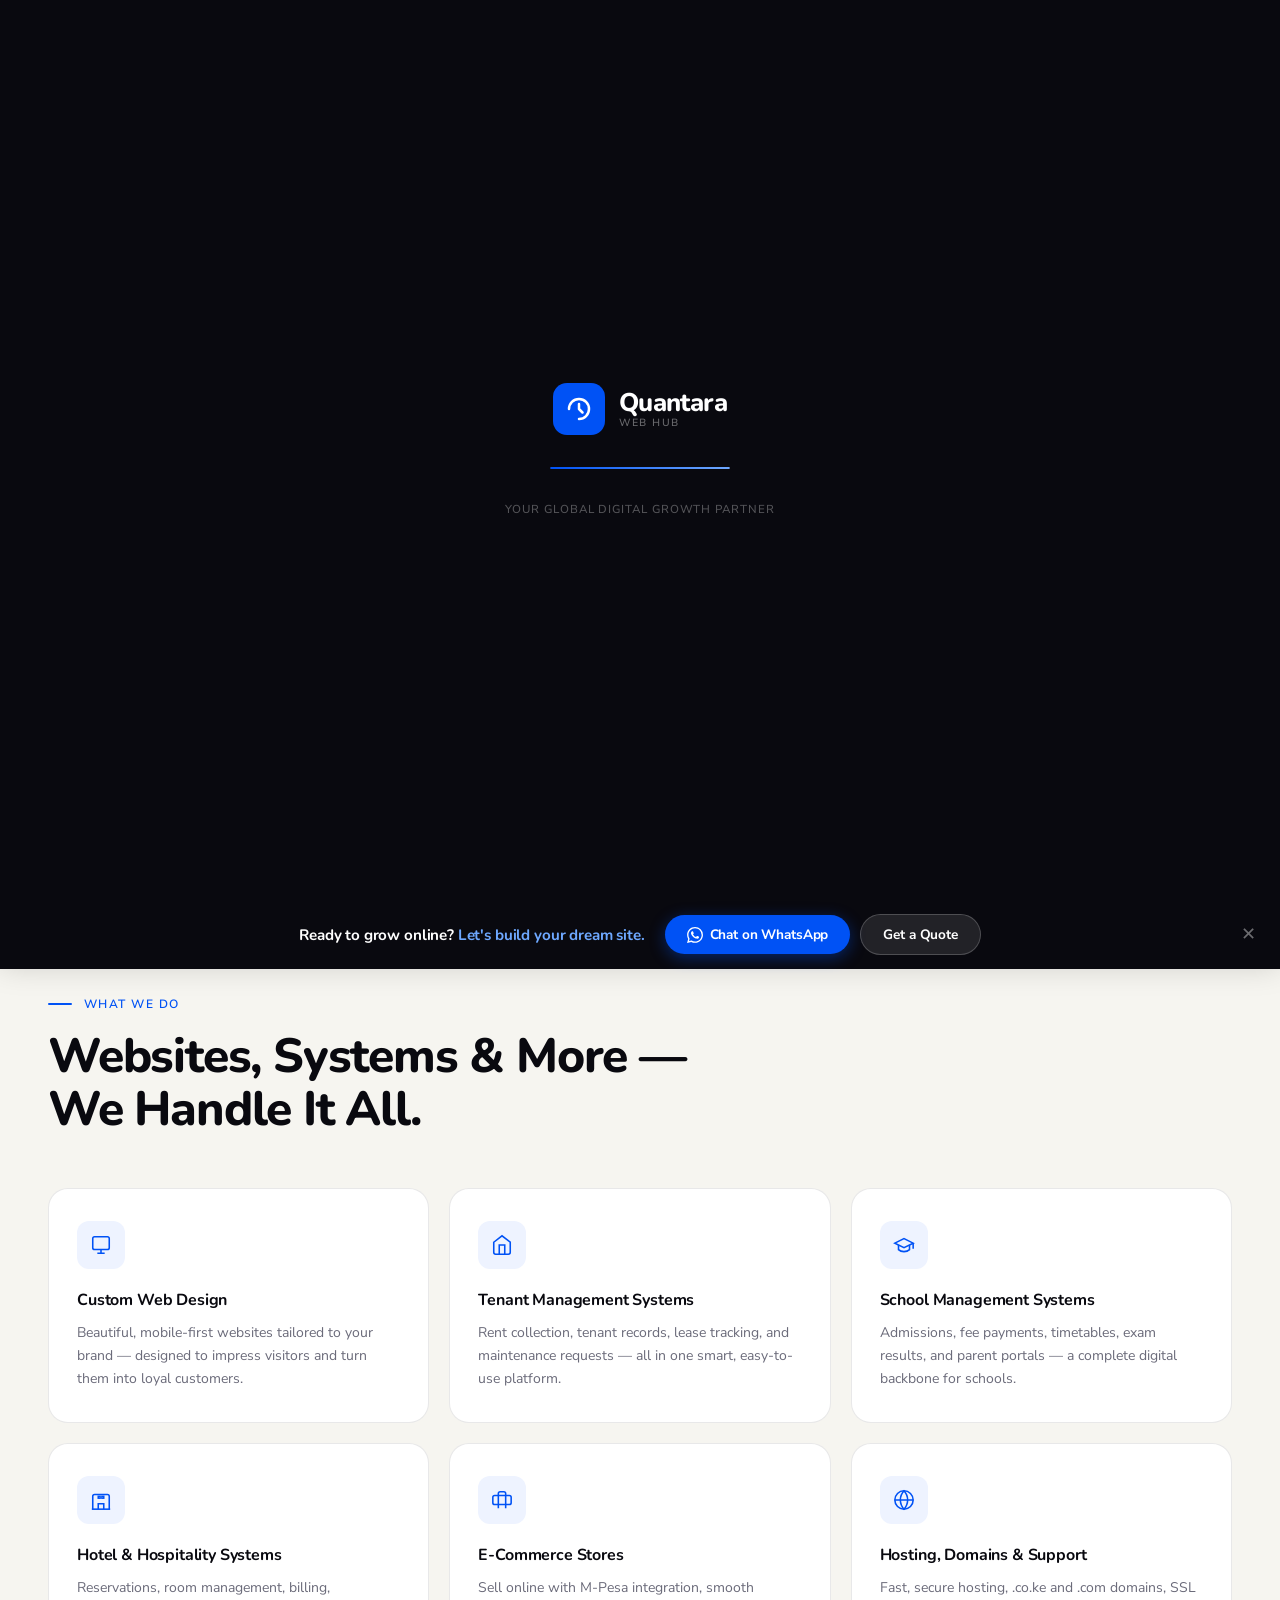
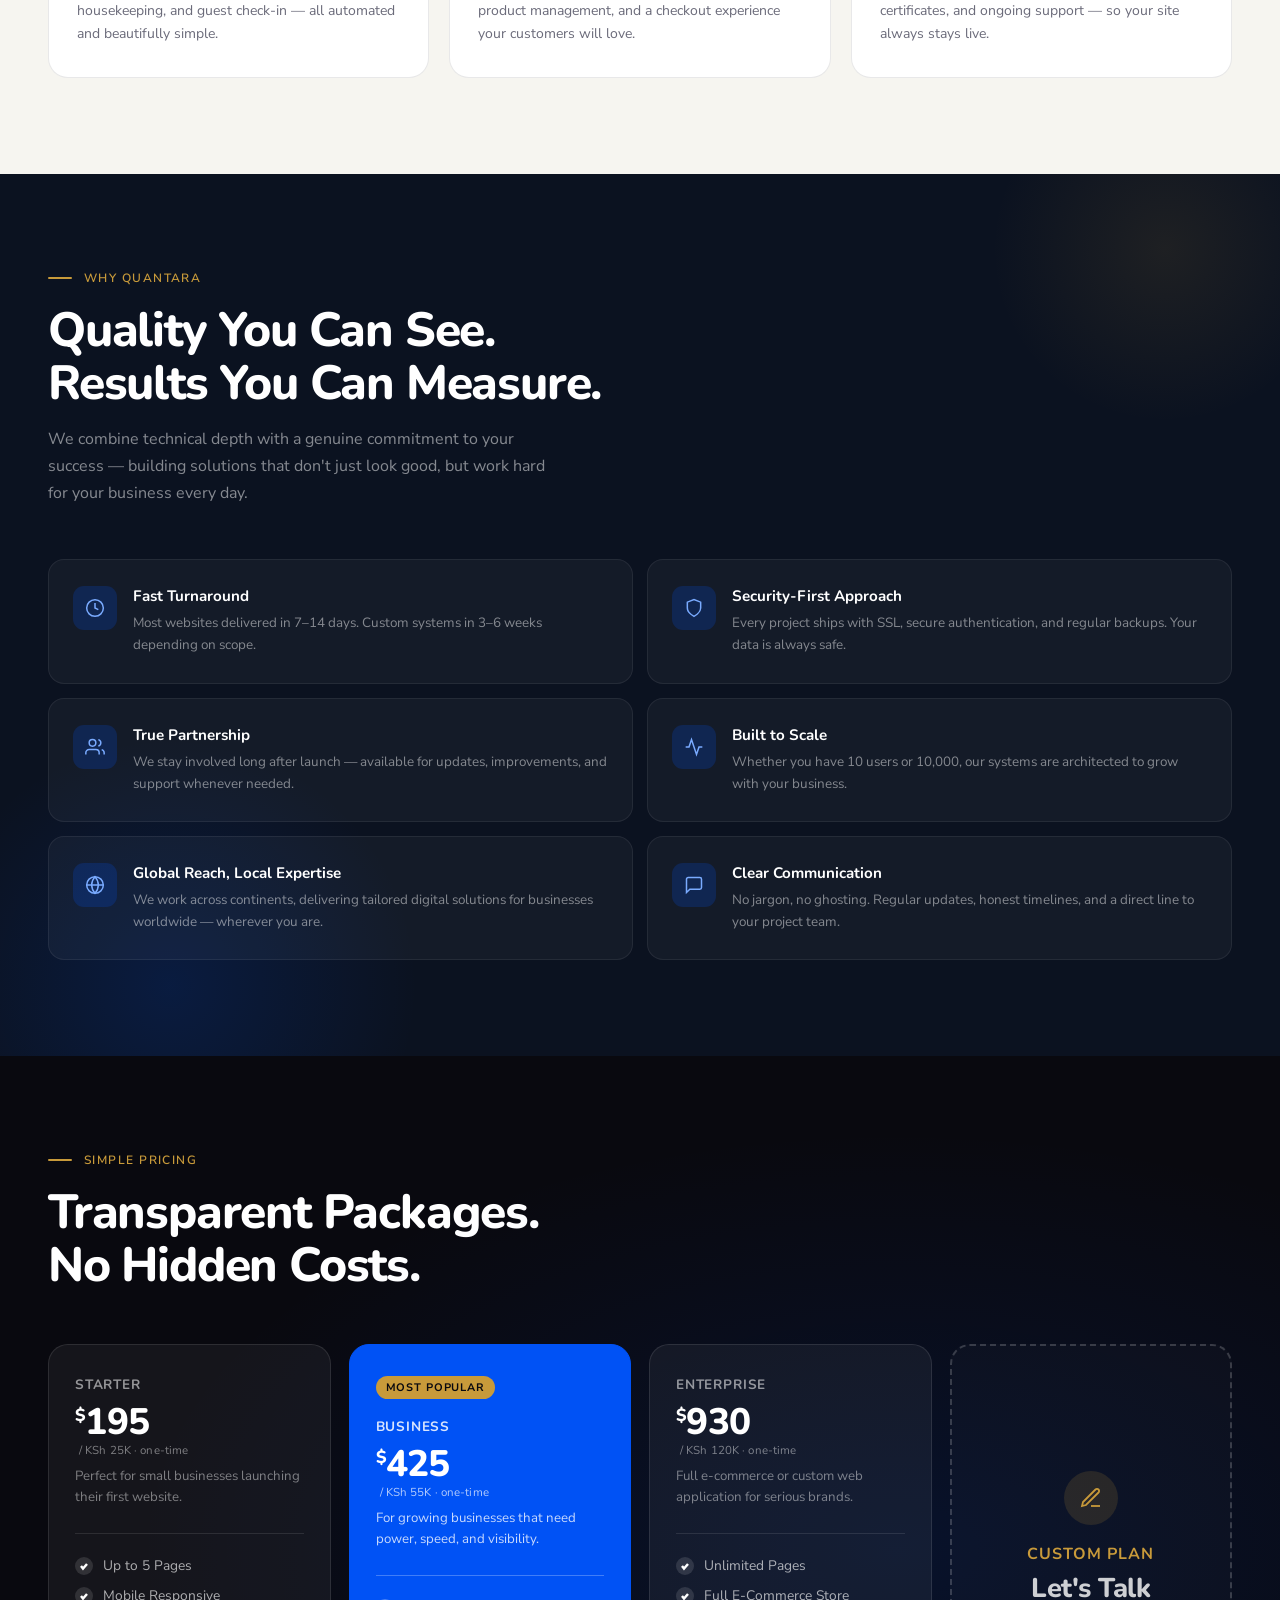
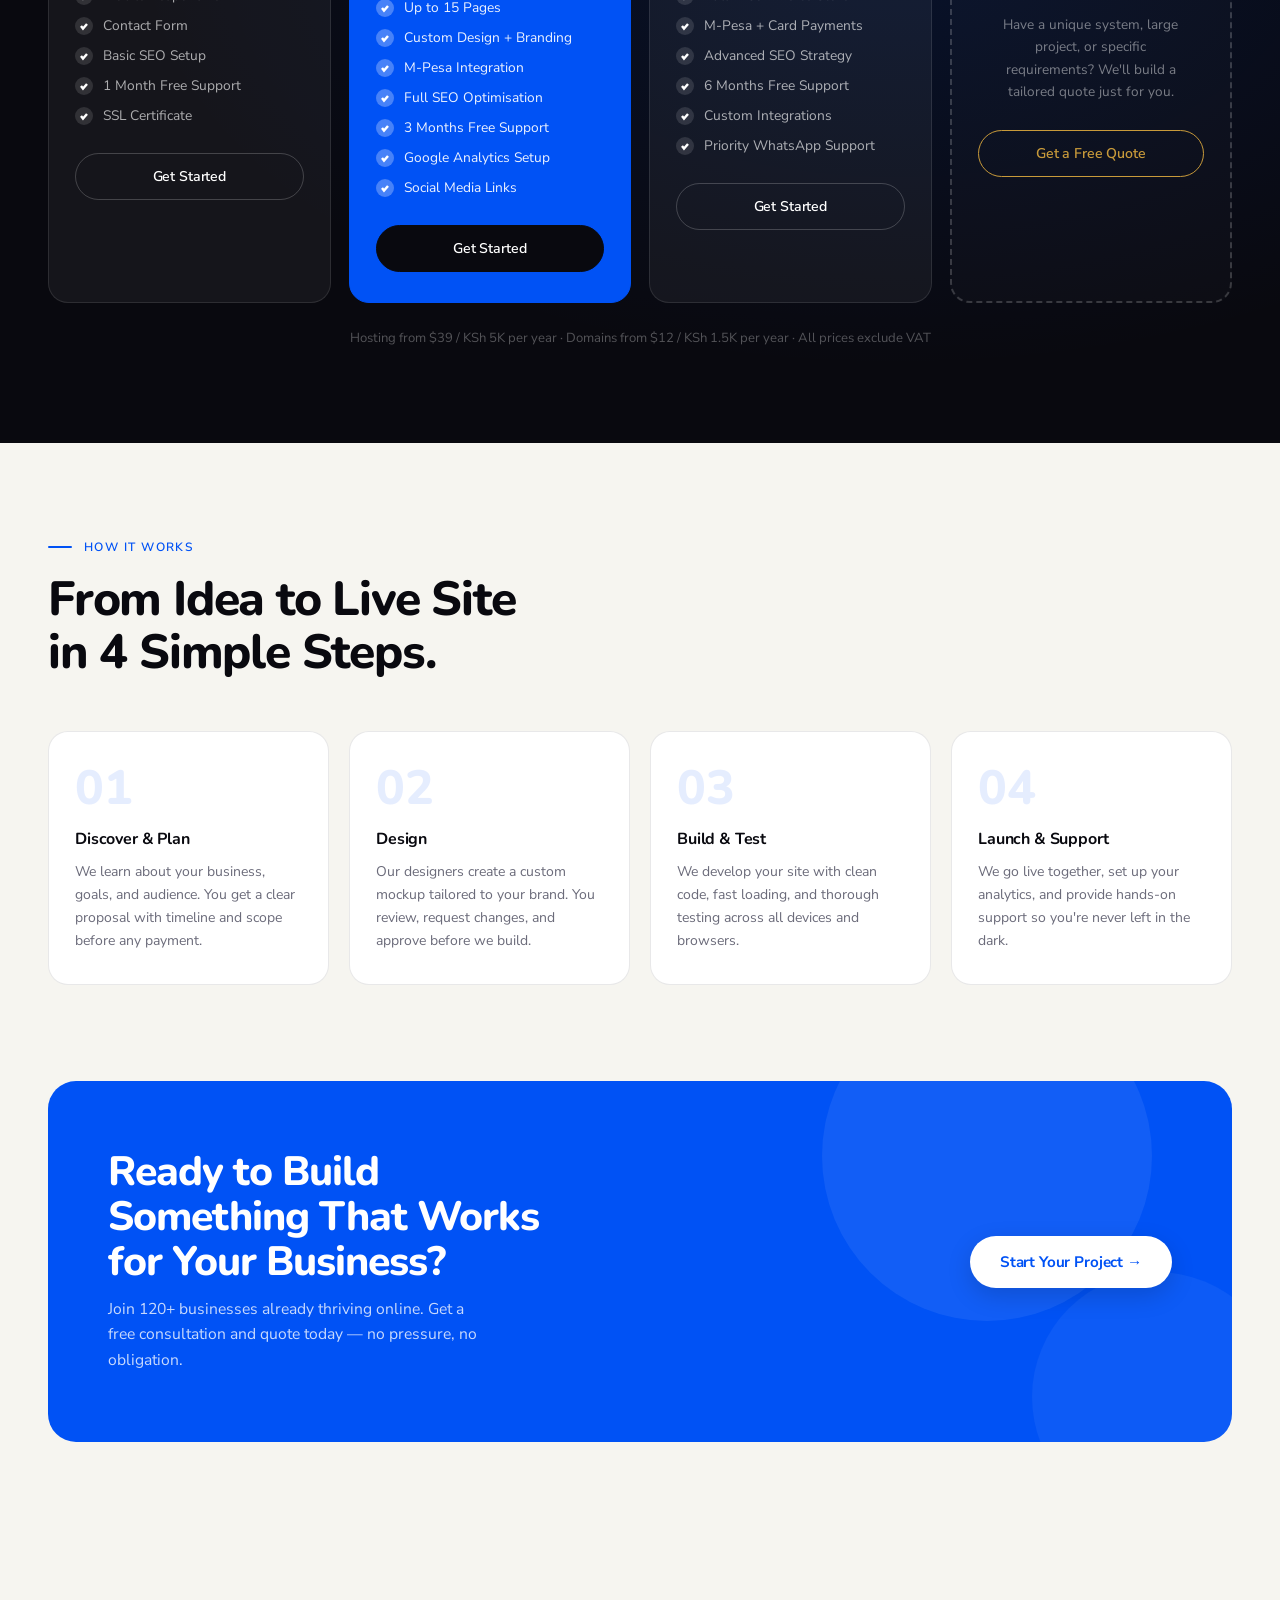
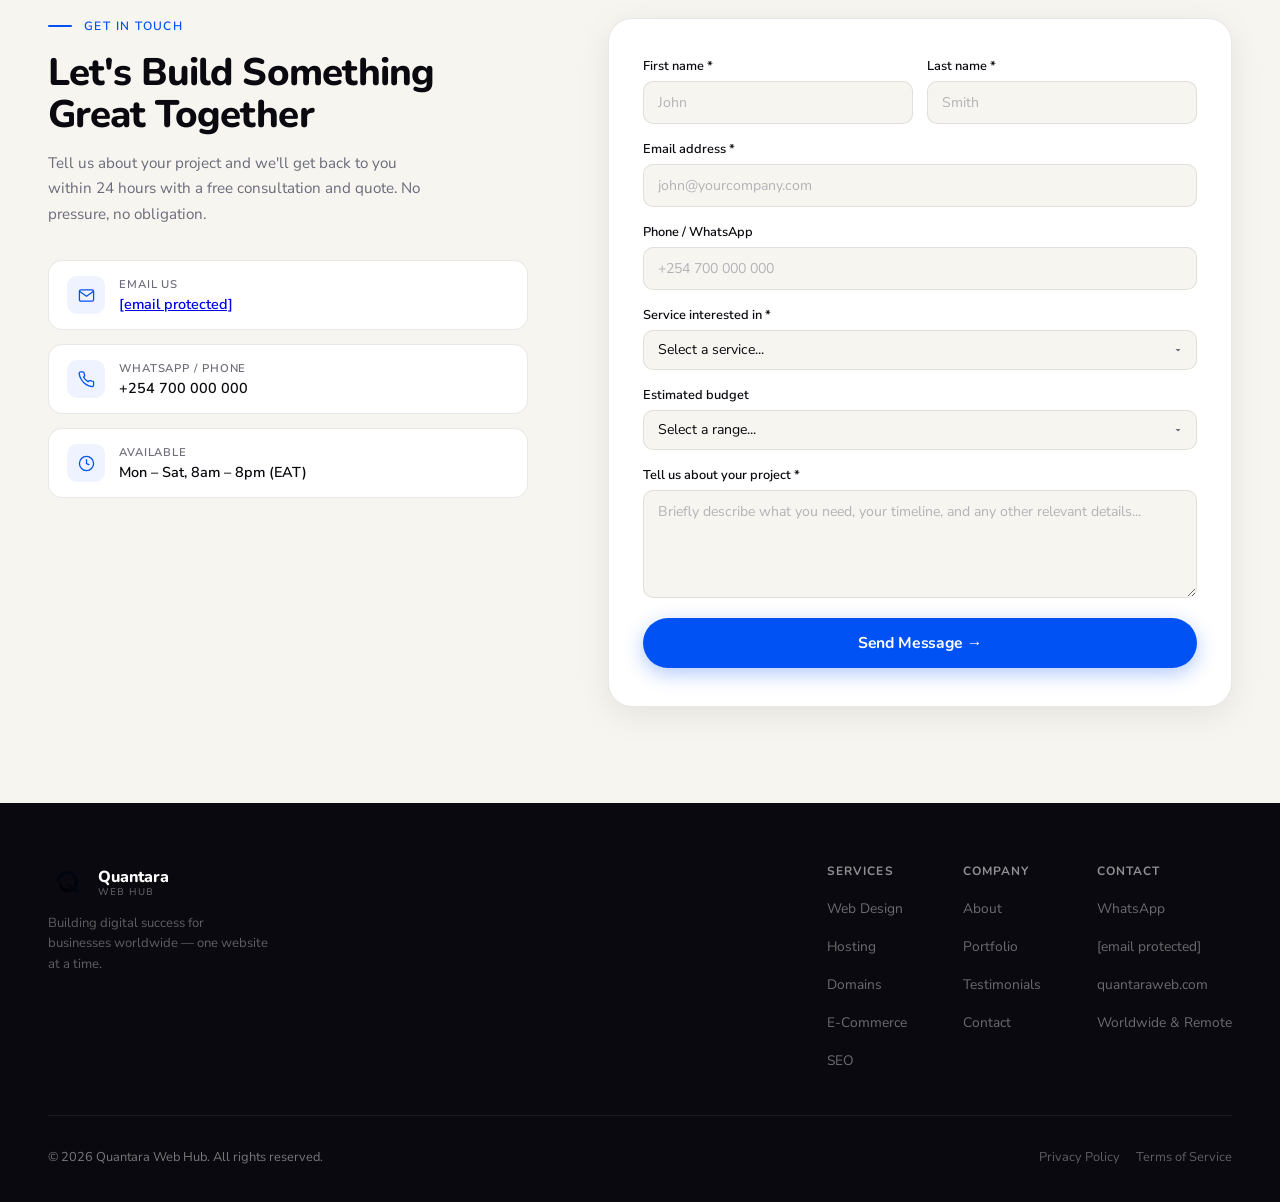
<file: index.html>
<!DOCTYPE html>
<html lang="en">
<head>
<meta charset="UTF-8">
<meta name="viewport" content="width=device-width, initial-scale=1.0">
<title>Quantara Web Hub — Your Global Digital Growth Partner</title>
<meta name="theme-color" content="#09090F">
<link rel="preconnect" href="https://fonts.googleapis.com">
<link rel="preconnect" href="https://fonts.gstatic.com" crossorigin>
<link href="https://fonts.googleapis.com/css2?family=Nunito:wght@400;500;600;700;800;900&family=Nunito+Sans:wght@300;400;500;600&display=swap" rel="stylesheet" media="print" onload="this.media='all'">
<noscript><link href="https://fonts.googleapis.com/css2?family=Nunito:wght@400;500;600;700;800;900&family=Nunito+Sans:wght@300;400;500;600&display=swap" rel="stylesheet"></noscript>
<style>
  :root {
    --ink: #09090F;
    --paper: #F6F5F0;
    --electric: #0052F5;
    --electric-dim: #0041C4;
    --electric-light: #EEF3FF;
    --gold: #C89A3A;
    --gold-light: #FDF5E6;
    --muted: #6B6B7A;
    --muted-light: #9898A6;
    --card-bg: #FFFFFF;
    --border: rgba(10,10,15,0.09);
    --border-strong: rgba(10,10,15,0.15);
    --radius: 20px;
    --radius-sm: 12px;
    --shadow-sm: 0 2px 12px rgba(0,0,0,0.06);
    --shadow-md: 0 8px 32px rgba(0,0,0,0.08);
    --shadow-lg: 0 20px 60px rgba(0,0,0,0.1);
  }

  *, *::before, *::after { box-sizing: border-box; margin: 0; padding: 0; }
  html { scroll-behavior: smooth; }

  /* ── SPLASH SCREEN ── */
  #splash {
    position: fixed;
    inset: 0;
    z-index: 9999;
    background: var(--ink);
    display: flex;
    align-items: center;
    justify-content: center;
    flex-direction: column;
    gap: 32px;
    pointer-events: all;
    transition: opacity 0.55s ease, visibility 0.55s ease;
  }
  #splash.hidden {
    opacity: 0;
    visibility: hidden;
    pointer-events: none;
  }

  .splash-logo {
    display: flex;
    align-items: center;
    gap: 14px;
    opacity: 0;
    transform: translateY(14px);
    animation: splashLogoIn 0.7s cubic-bezier(0.22,1,0.36,1) 0.2s forwards;
  }
  .splash-logo-icon {
    width: 52px; height: 52px;
    background: var(--electric);
    border-radius: 14px;
    display: flex; align-items: center; justify-content: center;
    box-shadow: 0 0 0 0 rgba(0,82,245,0.5);
    animation: splashPulse 2s ease 0.9s infinite;
  }
  .splash-logo-icon svg { width: 28px; height: 28px; }
  .splash-wordmark { display: flex; flex-direction: column; line-height: 1; }
  .splash-name {
    font-family: 'Nunito', sans-serif;
    font-size: 1.6rem; font-weight: 800;
    color: #fff; letter-spacing: -0.02em;
  }
  .splash-sub {
    font-size: 0.65rem; font-weight: 500;
    color: rgba(255,255,255,0.4); letter-spacing: 0.14em;
    text-transform: uppercase; margin-top: 3px;
  }

  .splash-bar-wrap {
    width: 180px; height: 2px;
    background: rgba(255,255,255,0.1);
    border-radius: 2px;
    overflow: hidden;
    opacity: 0;
    animation: splashFadeIn 0.4s ease 0.7s forwards;
  }
  .splash-bar {
    height: 100%; width: 0%;
    background: linear-gradient(90deg, var(--electric), #6EA8FF);
    border-radius: 2px;
    animation: splashProgress 1.6s cubic-bezier(0.4,0,0.2,1) 0.85s forwards;
  }
  .splash-tagline {
    font-size: 0.72rem; font-weight: 500;
    color: rgba(255,255,255,0.3); letter-spacing: 0.08em;
    text-transform: uppercase;
    opacity: 0;
    animation: splashFadeIn 0.4s ease 0.9s forwards;
  }

  @keyframes splashLogoIn {
    to { opacity: 1; transform: translateY(0); }
  }
  @keyframes splashFadeIn {
    to { opacity: 1; }
  }
  @keyframes splashProgress {
    0%   { width: 0%; }
    60%  { width: 75%; }
    100% { width: 100%; }
  }
  @keyframes splashPulse {
    0%, 100% { box-shadow: 0 0 0 0 rgba(0,82,245,0.45); }
    50%       { box-shadow: 0 0 0 10px rgba(0,82,245,0); }
  }

  /* Lock scroll while splash is visible */
  body.splash-active { overflow: hidden; }

  /* ── STICKY CTA BAR ── */
  #sticky-cta {
    position: fixed;
    bottom: 0; left: 0; right: 0;
    z-index: 180;
    background: var(--ink);
    color: #fff;
    padding: 14px 24px;
    display: flex;
    align-items: center;
    justify-content: center;
    gap: 20px;
    box-shadow: 0 -4px 32px rgba(0,0,0,0.18);
    transform: translateY(100%);
    transition: transform 0.4s cubic-bezier(0.22,1,0.36,1);
    flex-wrap: wrap;
  }
  #sticky-cta.visible { transform: translateY(0); }
  .scta-text {
    font-family: 'Nunito', sans-serif;
    font-size: 0.95rem; font-weight: 700;
    letter-spacing: -0.01em;
    white-space: nowrap;
  }
  .scta-text span { color: #6EA8FF; }
  .scta-actions { display: flex; align-items: center; gap: 10px; }
  .scta-btn {
    display: inline-flex; align-items: center; gap: 7px;
    background: var(--electric); color: #fff;
    padding: 10px 22px; border-radius: 100px;
    font-size: 0.85rem; font-weight: 700;
    text-decoration: none; letter-spacing: -0.01em;
    transition: background 0.2s, transform 0.15s;
    white-space: nowrap;
    box-shadow: 0 4px 16px rgba(0,82,245,0.4);
  }
  .scta-btn:hover { background: var(--electric-dim); transform: translateY(-1px); }
  .scta-btn.ghost-btn {
    background: rgba(255,255,255,0.1);
    box-shadow: none;
    border: 1px solid rgba(255,255,255,0.2);
  }
  .scta-btn.ghost-btn:hover { background: rgba(255,255,255,0.18); }
  .scta-dismiss {
    position: absolute; right: 16px; top: 50%; transform: translateY(-50%);
    background: none; border: none; cursor: pointer;
    color: rgba(255,255,255,0.4); font-size: 1.1rem; line-height: 1;
    padding: 4px 8px;
    transition: color 0.2s;
  }
  .scta-dismiss:hover { color: #fff; }
  @media (max-width: 600px) {
    #sticky-cta { padding: 12px 40px 12px 16px; gap: 10px; }
    .scta-text { font-size: 0.82rem; }
    .scta-btn { padding: 9px 16px; font-size: 0.8rem; }
    .scta-btn.ghost-btn { display: none; }
  }

  /* ── WHATSAPP CHAT WIDGET ── */
  #wa-widget {
    position: fixed;
    bottom: 24px; right: 24px;
    z-index: 170;
    display: flex; flex-direction: column; align-items: flex-end;
    gap: 12px;
    transition: bottom 0.4s cubic-bezier(0.22,1,0.36,1);
  }
  #wa-widget.scta-offset { bottom: 82px; }

  .wa-bubble {
    width: 58px; height: 58px; border-radius: 50%;
    background: #25D366;
    display: flex; align-items: center; justify-content: center;
    cursor: pointer;
    box-shadow: 0 6px 28px rgba(37,211,102,0.45);
    transition: transform 0.2s, box-shadow 0.2s;
    position: relative;
    border: none;
    flex-shrink: 0;
  }
  .wa-bubble:hover { transform: scale(1.08); box-shadow: 0 10px 36px rgba(37,211,102,0.55); }
  .wa-bubble svg { width: 30px; height: 30px; }
  .wa-pulse {
    position: absolute; inset: -4px;
    border-radius: 50%;
    border: 2px solid rgba(37,211,102,0.45);
    animation: waPulse 2s ease-out infinite;
  }
  @keyframes waPulse {
    0% { transform: scale(1); opacity: 1; }
    100% { transform: scale(1.6); opacity: 0; }
  }
  .wa-notification {
    position: absolute; top: -2px; right: -2px;
    width: 18px; height: 18px; border-radius: 50%;
    background: #EF4444; border: 2px solid var(--paper);
    font-size: 0.6rem; font-weight: 700; color: #fff;
    display: flex; align-items: center; justify-content: center;
  }

  .wa-popup {
    background: #fff;
    border-radius: 18px;
    box-shadow: 0 12px 48px rgba(0,0,0,0.14);
    width: 300px;
    overflow: hidden;
    opacity: 0; pointer-events: none;
    transform: translateY(12px) scale(0.97);
    transform-origin: bottom right;
    transition: opacity 0.25s ease, transform 0.25s cubic-bezier(0.22,1,0.36,1);
  }
  .wa-popup.open { opacity: 1; pointer-events: all; transform: translateY(0) scale(1); }

  .wa-popup-header {
    background: #075E54;
    padding: 16px 18px;
    display: flex; align-items: center; gap: 12px;
  }
  .wa-avatar {
    width: 44px; height: 44px; border-radius: 50%;
    background: rgba(255,255,255,0.15);
    display: flex; align-items: center; justify-content: center;
    flex-shrink: 0;
    font-size: 1.4rem;
  }
  .wa-header-info { flex: 1; }
  .wa-header-name {
    font-family: 'Nunito', sans-serif;
    font-size: 0.95rem; font-weight: 700; color: #fff;
  }
  .wa-header-status {
    font-size: 0.75rem; color: rgba(255,255,255,0.7);
    display: flex; align-items: center; gap: 5px; margin-top: 2px;
  }
  .wa-status-dot {
    width: 7px; height: 7px; border-radius: 50%;
    background: #25D366;
    animation: pulse 2s infinite;
  }
  .wa-popup-close {
    background: none; border: none; cursor: pointer;
    color: rgba(255,255,255,0.6); font-size: 1.1rem;
    line-height: 1; padding: 2px;
    transition: color 0.2s;
  }
  .wa-popup-close:hover { color: #fff; }

  .wa-popup-body {
    padding: 16px 18px;
    background: #ECE5DD;
    min-height: 80px;
    display: flex;
  }
  .wa-message-bubble {
    background: #fff;
    border-radius: 12px 12px 12px 0;
    padding: 10px 14px;
    box-shadow: 0 1px 4px rgba(0,0,0,0.1);
    max-width: 220px;
  }
  .wa-message-text {
    font-size: 0.85rem; color: #111; line-height: 1.5;
  }
  .wa-message-time {
    font-size: 0.68rem; color: #999;
    text-align: right; margin-top: 4px;
  }

  .wa-popup-footer {
    padding: 14px 18px;
    background: #fff;
  }
  .wa-start-btn {
    display: flex; align-items: center; justify-content: center; gap: 8px;
    background: #25D366; color: #fff;
    padding: 13px 20px; border-radius: 100px;
    font-size: 0.9rem; font-weight: 700;
    text-decoration: none; width: 100%;
    transition: background 0.2s, transform 0.15s;
    box-shadow: 0 4px 16px rgba(37,211,102,0.35);
  }
  .wa-start-btn:hover { background: #1ebe5d; transform: translateY(-1px); }
  .wa-tooltip {
    position: absolute;
    right: 68px; bottom: 14px;
    background: var(--ink); color: #fff;
    font-size: 0.78rem; font-weight: 600;
    padding: 6px 12px; border-radius: 8px;
    white-space: nowrap;
    opacity: 0; pointer-events: none;
    transform: translateX(4px);
    transition: opacity 0.2s, transform 0.2s;
  }
  .wa-tooltip::after {
    content: '';
    position: absolute; right: -5px; top: 50%;
    transform: translateY(-50%);
    border: 5px solid transparent;
    border-right: 0;
    border-left-color: var(--ink);
  }
  #wa-widget:hover .wa-tooltip { opacity: 1; transform: translateX(0); }
  .wa-popup.open ~ .wa-tooltip { opacity: 0 !important; }
  @media (max-width: 480px) {
    .wa-popup { width: 270px; }
    #wa-widget { bottom: 20px; right: 16px; }
    #wa-widget.scta-offset { bottom: 86px; }
  }
  /* Hide WhatsApp floating widget on mobile — CTA bar covers it */
  @media (max-width: 768px) {
    #wa-widget { display: none !important; }
  }

  /* Skip link for keyboard/screen reader users */
  .skip-link {
    position: absolute; top: -100px; left: 16px; z-index: 9999;
    background: var(--electric); color: #fff;
    padding: 10px 20px; border-radius: 8px;
    font-size: 0.875rem; font-weight: 600;
    text-decoration: none; transition: top 0.2s;
  }
  .skip-link:focus { top: 16px; }

  /* Global focus ring */
  :focus-visible {
    outline: 2px solid var(--electric);
    outline-offset: 3px;
    border-radius: 4px;
  }
  a:focus-visible, button:focus-visible { outline: 2px solid var(--electric); outline-offset: 3px; border-radius: 6px; }

  body {
    font-family: 'Nunito Sans', sans-serif;
    background: var(--paper);
    color: var(--ink);
    overflow-x: hidden;
    -webkit-font-smoothing: antialiased;
  }

  /* ── NAV ── */
  nav {
    position: fixed; top: 0; left: 0; right: 0; z-index: 200;
    display: flex; align-items: center; justify-content: space-between;
    padding: 14px 48px;
    background: rgba(246,245,240,0.92);
    backdrop-filter: blur(18px);
    -webkit-backdrop-filter: blur(18px);
    border-bottom: 1px solid var(--border);
    transition: padding 0.3s ease;
  }

  .logo {
    display: flex; align-items: center; gap: 10px;
    text-decoration: none;
    flex-shrink: 0;
  }
  .logo-img {
    height: 40px; width: 40px; object-fit: contain;
    display: block;
    border-radius: 10px;
    mix-blend-mode: multiply;
    filter: contrast(1.05) saturate(0.95);
    background: transparent;
    transition: transform 0.2s ease, filter 0.2s ease;
  }
  .logo:hover .logo-img {
    transform: scale(1.05);
    filter: contrast(1.1) saturate(1.1);
  }
  .logo-wordmark {
    display: flex; flex-direction: column; line-height: 1;
  }
  .logo-name {
    font-family: 'Nunito', sans-serif;
    font-size: 1.05rem; font-weight: 800;
    color: var(--ink); letter-spacing: -0.01em;
  }
  .logo-tagline-small {
    font-size: 0.62rem; font-weight: 500;
    color: var(--muted); letter-spacing: 0.1em;
    text-transform: uppercase; margin-top: 1px;
  }

  nav ul { list-style: none; display: flex; gap: 32px; }
  nav ul a {
    text-decoration: none; font-size: 0.875rem; font-weight: 500;
    color: var(--muted); transition: color 0.2s;
    white-space: nowrap;
  }
  nav ul a:hover { color: var(--ink); }

  .nav-right { display: flex; align-items: center; gap: 12px; }

  .nav-cta {
    background: var(--ink); color: #fff;
    padding: 10px 20px; border-radius: 100px;
    font-size: 0.875rem; font-weight: 600;
    text-decoration: none; transition: background 0.2s, transform 0.15s;
    white-space: nowrap; letter-spacing: -0.01em;
  }
  .nav-cta:hover { background: var(--electric); transform: translateY(-1px); }

  /* Hamburger */
  .hamburger {
    display: none; flex-direction: column; gap: 5px; cursor: pointer;
    padding: 4px; background: none; border: none; z-index: 201;
  }
  .hamburger span {
    display: block; width: 24px; height: 2px;
    background: var(--ink); border-radius: 2px;
    transition: all 0.3s ease;
  }
  .hamburger.open span:nth-child(1) { transform: rotate(45deg) translate(5px, 5px); }
  .hamburger.open span:nth-child(2) { opacity: 0; transform: scaleX(0); }
  .hamburger.open span:nth-child(3) { transform: rotate(-45deg) translate(5px, -5px); }

  /* Mobile menu */
  .mobile-menu {
    display: none; position: fixed; top: 0; left: 0; right: 0; bottom: 0;
    background: var(--paper); z-index: 199; padding: 100px 28px 40px;
    flex-direction: column; gap: 8px;
    overflow-y: auto;
  }
  .mobile-menu.open { display: flex; }
  .mobile-menu a {
    text-decoration: none; font-size: 1.3rem; font-weight: 600;
    color: var(--ink); padding: 14px 0; border-bottom: 1px solid var(--border);
    transition: color 0.2s;
  }
  .mobile-menu a:hover { color: var(--electric); }
  .mobile-menu .mobile-cta {
    margin-top: 24px;
    background: var(--electric); color: #fff;
    padding: 16px 24px; border-radius: 14px;
    text-align: center; font-size: 1rem; font-weight: 700;
    border: none;
  }

  /* ── HERO ── */
  .hero {
    min-height: 100vh;
    display: grid;
    grid-template-columns: 1fr 1fr;
    align-items: center;
    padding: 110px 48px 60px;
    gap: 48px;
    position: relative;
    overflow: hidden;
  }
  .hero::before {
    content: '';
    position: absolute; top: -180px; right: -150px;
    width: 680px; height: 680px;
    background: radial-gradient(circle, rgba(0,82,245,0.11) 0%, transparent 70%);
    pointer-events: none;
  }
  .hero::after {
    content: '';
    position: absolute; bottom: -100px; left: -80px;
    width: 400px; height: 400px;
    background: radial-gradient(circle, rgba(200,154,58,0.08) 0%, transparent 70%);
    pointer-events: none;
  }

  .hero-eyebrow {
    display: inline-flex; align-items: center; gap: 8px;
    background: var(--electric-light);
    border: 1px solid rgba(0,82,245,0.18);
    padding: 6px 14px; border-radius: 100px;
    font-size: 0.75rem; font-weight: 600; letter-spacing: 0.09em;
    color: var(--electric); text-transform: uppercase;
    margin-bottom: 24px;
    animation: fadeUp 0.6s ease both;
  }
  .eyebrow-dot { width: 6px; height: 6px; background: var(--electric); border-radius: 50%; animation: pulse 2s infinite; }

  .hero h1 {
    font-family: 'Nunito', sans-serif;
    font-size: clamp(2.8rem, 5.5vw, 5rem);
    font-weight: 800;
    line-height: 1.05;
    letter-spacing: -0.025em;
    color: var(--ink);
    animation: fadeUp 0.6s 0.1s ease both;
  }
  .hero h1 em {
    font-style: normal; color: var(--electric);
    position: relative;
  }
  .hero h1 em::after {
    content: '';
    position: absolute; bottom: 3px; left: 0; right: 0;
    height: 3px; background: var(--electric);
    border-radius: 2px; opacity: 0.25;
  }

  .hero-sub {
    margin-top: 22px;
    font-size: 1.05rem; color: var(--muted);
    line-height: 1.7; max-width: 430px;
    animation: fadeUp 0.6s 0.2s ease both;
    font-weight: 400;
  }

  .hero-actions {
    margin-top: 36px;
    display: flex; align-items: center; gap: 16px; flex-wrap: wrap;
    animation: fadeUp 0.6s 0.3s ease both;
  }

  .btn-primary {
    display: inline-flex; align-items: center; gap: 8px;
    background: var(--electric); color: #fff;
    padding: 15px 28px; border-radius: 100px;
    font-size: 0.95rem; font-weight: 600; letter-spacing: -0.01em;
    text-decoration: none; transition: all 0.2s;
    box-shadow: 0 6px 24px rgba(0,82,245,0.3);
  }
  .btn-primary:hover { background: var(--electric-dim); transform: translateY(-2px); box-shadow: 0 12px 36px rgba(0,82,245,0.38); }
  .btn-primary svg { transition: transform 0.2s; }
  .btn-primary:hover svg { transform: translateX(3px); }

  .btn-ghost {
    display: inline-flex; align-items: center; gap: 8px;
    color: var(--ink); font-size: 0.95rem; font-weight: 600;
    text-decoration: none; padding: 15px 4px;
    border-bottom: 2px solid var(--ink);
    transition: color 0.2s, border-color 0.2s;
    letter-spacing: -0.01em;
  }
  .btn-ghost:hover { color: var(--electric); border-color: var(--electric); }

  .hero-stats {
    margin-top: 48px;
    display: flex; gap: 32px; flex-wrap: wrap;
    animation: fadeUp 0.6s 0.4s ease both;
  }
  .stat-item { }
  .stat-num {
    font-family: 'Nunito', sans-serif;
    font-size: 2rem; font-weight: 800;
    color: var(--ink); letter-spacing: -0.02em;
  }
  .stat-label { font-size: 0.75rem; color: var(--muted); margin-top: 2px; text-transform: uppercase; letter-spacing: 0.08em; font-weight: 500; }

  /* ── ANIMATED COUNTERS ── */
  .counter {
    transition: color 0.3s ease;
  }
  .counter.counting {
    color: var(--electric);
  }
  @keyframes counterPop {
    0%   { transform: scale(1); }
    50%  { transform: scale(1.12); }
    100% { transform: scale(1); }
  }
  .counter.done {
    animation: counterPop 0.35s cubic-bezier(0.22,1,0.36,1);
    color: var(--ink);
  }

  /* Hero visual panel */
  .hero-visual {
    animation: fadeIn 0.8s 0.2s ease both;
    position: relative;
    overflow: visible;
    padding: 28px 0 0 28px; /* room for the floating badge */
  }
  .hero-card {
    background: var(--ink);
    border-radius: 28px;
    padding: 36px;
    color: #fff;
    position: relative;
    overflow: hidden;
    min-height: 470px;
    display: flex; flex-direction: column; justify-content: space-between;
    box-shadow: 0 32px 80px rgba(9,9,15,0.25);
  }
  .hero-card::before {
    content: '';
    position: absolute; top: -80px; right: -80px;
    width: 320px; height: 320px;
    background: radial-gradient(circle, rgba(0,82,245,0.45) 0%, transparent 70%);
  }
  .hero-card::after {
    content: '';
    position: absolute; bottom: -60px; left: -60px;
    width: 260px; height: 260px;
    background: radial-gradient(circle, rgba(200,154,58,0.3) 0%, transparent 70%);
  }

  .card-tag {
    display: inline-flex; align-items: center; gap: 6px;
    background: rgba(255,255,255,0.1);
    padding: 5px 12px; border-radius: 100px;
    font-size: 0.75rem; font-weight: 600; letter-spacing: 0.05em;
    color: rgba(255,255,255,0.75); text-transform: uppercase;
    position: relative; z-index: 1;
  }
  .card-live { width: 6px; height: 6px; background: #22C55E; border-radius: 50%; animation: pulse 1.5s infinite; }

  .card-headline {
    font-family: 'Nunito', sans-serif;
    font-size: 2.1rem; font-weight: 800;
    line-height: 1.1; letter-spacing: -0.02em;
    position: relative; z-index: 1;
    margin-top: 20px;
  }
  .card-headline span { color: var(--gold); }

  .service-pills {
    display: flex; flex-wrap: wrap; gap: 8px;
    position: relative; z-index: 1; margin-top: 18px;
  }
  .pill {
    background: rgba(255,255,255,0.1);
    border: 1px solid rgba(255,255,255,0.14);
    padding: 6px 14px; border-radius: 100px;
    font-size: 0.8rem; color: rgba(255,255,255,0.8); font-weight: 500;
  }

  .card-bottom {
    position: relative; z-index: 1;
    display: flex; align-items: center; justify-content: space-between;
  }
  .card-url { font-size: 0.82rem; color: rgba(255,255,255,0.35); font-weight: 400; }
  .card-arrow {
    width: 44px; height: 44px;
    background: var(--electric);
    border-radius: 50%; display: grid; place-items: center;
    cursor: pointer; transition: transform 0.2s;
  }
  .card-arrow:hover { transform: scale(1.1); }

  /* Floating badge */
  .floating-badge {
    position: absolute; top: 0; left: 0;
    background: var(--gold); color: var(--ink);
    padding: 13px 18px; border-radius: 16px;
    font-family: 'Nunito', sans-serif;
    font-weight: 700; font-size: 0.8rem; line-height: 1.35;
    box-shadow: 0 8px 28px rgba(200,154,58,0.4);
    animation: float 3s ease-in-out infinite;
    z-index: 10;
    pointer-events: none;
  }

  /* ── SECTIONS ── */
  .section { padding: 96px 48px; }
  .section-label {
    display: flex; align-items: center; gap: 12px;
    font-size: 0.75rem; font-weight: 600; letter-spacing: 0.12em;
    text-transform: uppercase; color: var(--electric);
    margin-bottom: 18px;
  }
  .section-label::before {
    content: ''; display: block;
    width: 24px; height: 2px; background: var(--electric); border-radius: 1px;
  }
  .section-title {
    font-family: 'Nunito', sans-serif;
    font-size: clamp(1.9rem, 3.8vw, 3rem);
    font-weight: 800; letter-spacing: -0.025em; color: var(--ink); line-height: 1.1;
  }
  .section-sub {
    margin-top: 16px; font-size: 1rem; color: var(--muted); max-width: 500px; line-height: 1.65;
  }

  /* ── SERVICES ── */
  .services-grid {
    display: grid;
    grid-template-columns: repeat(3, 1fr);
    gap: 20px; margin-top: 52px;
  }
  .service-card {
    background: var(--card-bg);
    border: 1px solid var(--border);
    border-radius: var(--radius);
    padding: 32px 28px;
    transition: transform 0.25s, border-color 0.25s, box-shadow 0.25s;
  }
  .service-card:hover { transform: translateY(-4px); border-color: rgba(0,82,245,0.3); box-shadow: var(--shadow-md); }
  .service-icon {
    width: 48px; height: 48px;
    background: var(--electric-light);
    border-radius: 12px; display: grid; place-items: center;
    margin-bottom: 20px;
  }
  .service-icon svg { width: 22px; height: 22px; stroke: var(--electric); fill: none; stroke-width: 1.7; }
  .service-card h3 { font-family: 'Nunito', sans-serif; font-size: 1rem; font-weight: 700; margin-bottom: 10px; letter-spacing: -0.01em; }
  .service-card p { font-size: 0.875rem; color: var(--muted); line-height: 1.65; }

  /* ── WHY QUANTARA ── */
  .why-section {
    padding: 96px 48px;
    background: #0B1220;
    color: #fff;
    position: relative; overflow: hidden;
  }
  .why-section::before {
    content: ''; position: absolute;
    bottom: -180px; left: -80px;
    width: 500px; height: 500px;
    background: radial-gradient(circle, rgba(0,82,245,0.15) 0%, transparent 70%);
    pointer-events: none;
  }
  .why-section::after {
    content: ''; position: absolute;
    top: -100px; right: -60px;
    width: 350px; height: 350px;
    background: radial-gradient(circle, rgba(200,154,58,0.1) 0%, transparent 70%);
    pointer-events: none;
  }
  .why-section .section-label { color: var(--gold); }
  .why-section .section-label::before { background: var(--gold); }
  .why-section .section-title { color: #fff; max-width: 560px; }
  .why-sub { font-size: 1rem; color: rgba(255,255,255,0.5); line-height: 1.7; max-width: 520px; margin-top: 16px; }
  .why-grid {
    display: grid; grid-template-columns: 1fr 1fr;
    gap: 14px; margin-top: 52px; position: relative; z-index: 1;
  }
  .why-card {
    background: rgba(255,255,255,0.04);
    border: 1px solid rgba(255,255,255,0.07);
    border-radius: 16px; padding: 26px 24px;
    display: flex; gap: 16px; align-items: flex-start;
    transition: background 0.25s, border-color 0.25s, transform 0.25s;
  }
  .why-card:hover { background: rgba(0,82,245,0.1); border-color: rgba(0,82,245,0.3); transform: translateY(-3px); }
  .why-icon {
    width: 44px; height: 44px; flex-shrink: 0;
    background: rgba(0,82,245,0.2); border-radius: 11px; display: grid; place-items: center;
  }
  .why-icon svg { width: 20px; height: 20px; stroke: #7aabff; fill: none; stroke-width: 1.8; }
  .why-card h4 { font-family: 'Nunito', sans-serif; font-size: 0.95rem; font-weight: 700; color: #fff; margin-bottom: 6px; }
  .why-card p { font-size: 0.84rem; color: rgba(255,255,255,0.48); line-height: 1.65; }

  /* ── PRICING ── */
  .pricing-section {
    padding: 96px 48px;
    background: var(--ink);
    position: relative; overflow: hidden;
  }
  .pricing-section::before {
    content: ''; position: absolute; top: 0; left: 0; right: 0; bottom: 0;
    background: radial-gradient(ellipse at 70% 50%, rgba(0,82,245,0.12) 0%, transparent 60%);
    pointer-events: none;
  }
  .pricing-section .section-label { color: var(--gold); }
  .pricing-section .section-label::before { background: var(--gold); }
  .pricing-section .section-title { color: #fff; }

  .pricing-grid {
    display: grid;
    grid-template-columns: repeat(4, 1fr);
    gap: 18px; margin-top: 52px; position: relative; z-index: 1;
  }
  .price-card {
    background: rgba(255,255,255,0.05);
    border: 1px solid rgba(255,255,255,0.1);
    border-radius: 20px; padding: 30px 26px;
    transition: transform 0.25s, border-color 0.25s;
    position: relative;
  }
  .price-card:hover { transform: translateY(-4px); border-color: rgba(0,82,245,0.5); }
  .price-card.featured {
    background: var(--electric);
    border-color: var(--electric);
    transform: scale(1.03);
  }
  .price-card.featured:hover { transform: scale(1.03) translateY(-4px); }
  .price-badge {
    display: inline-block;
    background: var(--gold); color: var(--ink);
    font-size: 0.68rem; font-weight: 700; letter-spacing: 0.08em;
    text-transform: uppercase; padding: 4px 10px; border-radius: 100px;
    margin-bottom: 18px;
  }
  .price-plan {
    font-family: 'Nunito', sans-serif;
    font-size: 0.85rem; font-weight: 700; letter-spacing: 0.06em;
    text-transform: uppercase; margin-bottom: 10px;
    color: rgba(255,255,255,0.55);
  }
  .price-card.featured .price-plan { color: rgba(255,255,255,0.85); }
  .price-amount {
    font-family: 'Nunito', sans-serif;
    font-size: 2.3rem; font-weight: 800;
    letter-spacing: -0.02em; color: #fff; line-height: 1;
  }
  .price-currency { font-size: 1.1rem; vertical-align: super; line-height: 1; }
  .price-period { font-size: 0.72rem; color: rgba(255,255,255,0.45); margin-left: 4px; font-weight: 400; display: block; margin-top: 4px; letter-spacing: 0.01em; }
  .price-card.featured .price-period { color: rgba(255,255,255,0.7); display: block; }
  .price-desc { font-size: 0.83rem; color: rgba(255,255,255,0.45); margin: 10px 0 26px; line-height: 1.55; }
  .price-card.featured .price-desc { color: rgba(255,255,255,0.78); }
  .price-divider { border: none; border-top: 1px solid rgba(255,255,255,0.1); margin-bottom: 22px; }
  .price-card.featured .price-divider { border-color: rgba(255,255,255,0.25); }
  .price-features { list-style: none; display: flex; flex-direction: column; gap: 11px; margin-bottom: 28px; }
  .price-features li { display: flex; align-items: center; gap: 10px; font-size: 0.86rem; color: rgba(255,255,255,0.65); }
  .price-card.featured .price-features li { color: rgba(255,255,255,0.92); }
  .check {
    width: 18px; height: 18px; border-radius: 50%;
    background: rgba(255,255,255,0.12); display: grid; place-items: center; flex-shrink: 0;
  }
  .price-card.featured .check { background: rgba(255,255,255,0.28); }
  .check svg { width: 10px; height: 10px; stroke: #fff; fill: none; stroke-width: 2.5; }
  .price-btn {
    display: block; text-align: center;
    padding: 13px 22px; border-radius: 100px;
    font-size: 0.88rem; font-weight: 600; letter-spacing: -0.01em;
    text-decoration: none; transition: all 0.2s;
    border: 1.5px solid rgba(255,255,255,0.2); color: #fff;
  }
  .price-btn:hover { background: rgba(255,255,255,0.1); }
  .price-card.featured .price-btn { background: var(--ink); border-color: var(--ink); color: #fff; }
  .price-card.featured .price-btn:hover { background: rgba(9,9,15,0.8); }

  /* Custom card */
  .price-card.custom {
    border: 2px dashed rgba(255,255,255,0.18);
    display: flex; flex-direction: column; justify-content: center; align-items: center;
    text-align: center; min-height: 300px;
    background: rgba(255,255,255,0.02);
  }
  .price-card.custom:hover { border-color: var(--gold); background: rgba(200,154,58,0.06); }
  .custom-icon {
    width: 54px; height: 54px; background: rgba(200,154,58,0.15);
    border-radius: 50%; display: grid; place-items: center; margin: 0 auto 18px;
  }
  .custom-icon svg { width: 24px; height: 24px; stroke: var(--gold); fill: none; stroke-width: 1.8; }
  .price-card.custom .price-plan { color: var(--gold); font-size: 1rem; margin-bottom: 10px; }
  .price-card.custom .price-amount { font-size: 1.7rem; color: rgba(255,255,255,0.8); }
  .price-card.custom p { font-size: 0.85rem; color: rgba(255,255,255,0.45); margin: 12px 0 26px; line-height: 1.65; max-width: 190px; }
  .price-card.custom .price-btn { border-color: var(--gold); color: var(--gold); width: 100%; }
  .price-card.custom .price-btn:hover { background: var(--gold); color: var(--ink); }

  .pricing-note {
    text-align: center; margin-top: 26px; font-size: 0.82rem;
    color: rgba(255,255,255,0.3); position: relative; z-index: 1;
  }

  /* ── PROCESS ── */
  .process-section { padding: 96px 48px; }
  .process-steps {
    display: grid; grid-template-columns: repeat(4, 1fr);
    gap: 20px; margin-top: 52px;
  }
  .step {
    padding: 32px 26px;
    border: 1px solid var(--border);
    border-radius: var(--radius);
    position: relative; background: var(--card-bg);
    transition: transform 0.2s, box-shadow 0.2s;
  }
  .step:hover { transform: translateY(-4px); box-shadow: var(--shadow-md); }
  .step-num {
    font-family: 'Nunito', sans-serif;
    font-size: 3rem; font-weight: 800;
    color: rgba(0,82,245,0.1); line-height: 1; margin-bottom: 16px;
    letter-spacing: -0.01em;
  }
  .step h3 { font-family: 'Nunito', sans-serif; font-size: 1rem; font-weight: 700; letter-spacing: -0.01em; margin-bottom: 10px; }
  .step p { font-size: 0.875rem; color: var(--muted); line-height: 1.65; }

  /* ── CTA BAND ── */
  .cta-band {
    margin: 0 48px 80px;
    background: var(--electric);
    border-radius: 28px; padding: 68px 60px;
    display: flex; align-items: center; justify-content: space-between; gap: 40px;
    position: relative; overflow: hidden;
  }
  .cta-band::before {
    content: ''; position: absolute;
    top: -90px; right: 80px;
    width: 330px; height: 330px;
    background: rgba(255,255,255,0.07); border-radius: 50%;
  }
  .cta-band::after {
    content: ''; position: absolute;
    bottom: -80px; right: -50px;
    width: 250px; height: 250px;
    background: rgba(255,255,255,0.05); border-radius: 50%;
  }
  .cta-left { position: relative; z-index: 1; }
  .cta-band h2 {
    font-family: 'Nunito', sans-serif;
    font-size: clamp(1.9rem, 3.2vw, 2.6rem);
    font-weight: 800; letter-spacing: -0.025em;
    color: #fff; line-height: 1.1; max-width: 460px;
  }
  .cta-band p { font-size: 0.98rem; color: rgba(255,255,255,0.78); margin-top: 12px; max-width: 380px; line-height: 1.65; }
  .cta-right { position: relative; z-index: 1; flex-shrink: 0; }
  .btn-white {
    display: inline-flex; align-items: center; gap: 8px;
    background: #fff; color: var(--electric);
    padding: 16px 30px; border-radius: 100px;
    font-size: 0.95rem; font-weight: 700; letter-spacing: -0.01em;
    text-decoration: none; white-space: nowrap;
    transition: all 0.2s; box-shadow: 0 8px 24px rgba(0,0,0,0.15);
  }
  .btn-white:hover { transform: translateY(-2px); box-shadow: 0 14px 36px rgba(0,0,0,0.22); }

  /* ── CONTACT ── */
  .contact-section {
    padding: 96px 48px;
    background: var(--paper);
    display: grid; grid-template-columns: 1fr 1.3fr;
    gap: 80px; align-items: start;
  }
  .contact-left .section-title { font-size: clamp(1.8rem, 3vw, 2.5rem); }
  .contact-left p { font-size: 0.95rem; color: var(--muted); line-height: 1.7; margin-top: 14px; max-width: 380px; }
  .contact-info { display: flex; flex-direction: column; gap: 14px; margin-top: 32px; }
  .contact-item {
    display: flex; align-items: center; gap: 14px;
    padding: 15px 18px;
    background: var(--card-bg); border: 1px solid var(--border);
    border-radius: 14px; transition: border-color 0.2s, transform 0.2s;
  }
  .contact-item:hover { border-color: rgba(0,82,245,0.25); transform: translateX(4px); }
  .contact-item-icon {
    width: 38px; height: 38px; flex-shrink: 0;
    background: var(--electric-light); border-radius: 10px; display: grid; place-items: center;
  }
  .contact-item-icon svg { width: 17px; height: 17px; stroke: var(--electric); fill: none; stroke-width: 1.8; }
  .contact-item-label { font-size: 0.7rem; font-weight: 600; letter-spacing: 0.08em; text-transform: uppercase; color: var(--muted); }
  .contact-item-value { font-size: 0.9rem; font-weight: 600; color: var(--ink); margin-top: 2px; }

  .contact-form {
    background: var(--card-bg);
    border: 1px solid var(--border);
    border-radius: 24px; padding: 38px 34px;
    box-shadow: var(--shadow-md);
  }
  .form-row { display: grid; grid-template-columns: 1fr 1fr; gap: 14px; }
  .form-group { display: flex; flex-direction: column; gap: 6px; margin-bottom: 16px; }
  .form-group label { font-size: 0.8rem; font-weight: 600; color: var(--ink); }
  .form-group input,
  .form-group select,
  .form-group textarea {
    padding: 11px 14px;
    border: 1.5px solid var(--border);
    border-radius: 10px;
    font-family: 'Nunito Sans', sans-serif;
    font-size: 0.88rem; color: var(--ink);
    background: var(--paper); outline: none;
    transition: border-color 0.2s, box-shadow 0.2s;
    -webkit-appearance: none; appearance: none;
  }
  .form-group input::placeholder, .form-group textarea::placeholder { color: rgba(107,107,122,0.48); }
  .form-group input:focus, .form-group select:focus, .form-group textarea:focus {
    border-color: var(--electric);
    box-shadow: 0 0 0 3px rgba(0,82,245,0.1);
    background: #fff;
  }
  .form-group select { cursor: pointer; background-image: url("data:image/svg+xml,%3Csvg xmlns='http://www.w3.org/2000/svg' width='12' height='12' viewBox='0 0 24 24'%3E%3Cpath fill='%236B6B7A' d='M7 10l5 5 5-5z'/%3E%3C/svg%3E"); background-repeat: no-repeat; background-position: right 12px center; padding-right: 34px; }
  .form-group textarea { resize: vertical; min-height: 108px; }
  .form-submit {
    width: 100%; padding: 14px 22px;
    background: var(--electric); color: #fff; border: none; border-radius: 100px;
    font-family: 'Nunito', sans-serif;
    font-size: 0.98rem; font-weight: 700; letter-spacing: -0.01em;
    cursor: pointer; transition: all 0.2s;
    box-shadow: 0 6px 20px rgba(0,82,245,0.3); margin-top: 4px;
  }
  .form-submit:hover { background: var(--electric-dim); transform: translateY(-2px); box-shadow: 0 10px 28px rgba(0,82,245,0.4); }

  /* ── FOOTER ── */
  footer { background: var(--ink); color: rgba(255,255,255,0.45); padding: 60px 48px 36px; }
  .footer-top {
    display: flex; justify-content: space-between; align-items: flex-start;
    padding-bottom: 40px; border-bottom: 1px solid rgba(255,255,255,0.07);
    margin-bottom: 32px;
  }
  .footer-logo { color: #fff; }
  .footer-brand { display: flex; align-items: center; gap: 10px; text-decoration: none; }
  .footer-logo-img {
    height: 40px; width: 40px; object-fit: contain;
    display: block;
    border-radius: 10px;
    mix-blend-mode: multiply;
    filter: contrast(1.05) saturate(0.95);
    background: #fff;
  }
  .footer-brand-text { display: flex; flex-direction: column; line-height: 1; }
  .footer-brand-name { font-family: 'Nunito', sans-serif; font-size: 1rem; font-weight: 800; color: #fff; letter-spacing: -0.01em; }
  .footer-brand-sub { font-size: 0.6rem; font-weight: 500; color: rgba(255,255,255,0.35); letter-spacing: 0.1em; text-transform: uppercase; margin-top: 2px; }
  .footer-tagline { font-size: 0.82rem; color: rgba(255,255,255,0.35); margin-top: 10px; max-width: 220px; line-height: 1.55; }
  .footer-links { display: flex; gap: 56px; }
  .footer-col h4 {
    font-family: 'Nunito', sans-serif; font-size: 0.75rem; font-weight: 700;
    letter-spacing: 0.09em; text-transform: uppercase;
    color: rgba(255,255,255,0.55); margin-bottom: 16px;
  }
  .footer-col ul { list-style: none; display: flex; flex-direction: column; gap: 10px; }
  .footer-col a { text-decoration: none; font-size: 0.86rem; color: rgba(255,255,255,0.4); transition: color 0.2s; display: inline-block; min-height: 28px; line-height: 28px; }
  .footer-col a:hover { color: #fff; }
  .footer-bottom {
    display: flex; justify-content: space-between; align-items: center;
    font-size: 0.8rem;
  }
  .footer-bottom a { color: rgba(255,255,255,0.35); text-decoration: none; }

  /* ── ANIMATIONS ── */
  @keyframes fadeUp {
    from { opacity: 0; transform: translateY(22px); }
    to   { opacity: 1; transform: translateY(0); }
  }
  @keyframes fadeIn {
    from { opacity: 0; } to { opacity: 1; }
  }
  @keyframes float {
    0%, 100% { transform: translateY(0); }
    50%       { transform: translateY(-8px); }
  }
  @keyframes pulse {
    0%, 100% { opacity: 1; }
    50%       { opacity: 0.4; }
  }

  /* ══════════════════════════════════════
     RESPONSIVE BREAKPOINTS
  ══════════════════════════════════════ */

  /* Tablet (≤ 1024px) */
  @media (max-width: 1024px) {
    nav { padding: 14px 28px; }
    .hero { padding: 100px 28px 56px; gap: 32px; }
    .hero h1 { font-size: clamp(2.4rem, 5vw, 3.8rem); }
    .services-grid { grid-template-columns: repeat(2, 1fr); }
    .pricing-grid { grid-template-columns: repeat(2, 1fr); }
    .price-card.featured { transform: none; }
    .process-steps { grid-template-columns: 1fr 1fr; }
    .section { padding: 72px 28px; }
    .why-section { padding: 72px 28px; }
    .pricing-section { padding: 72px 28px; }
    .process-section { padding: 72px 28px; }
    .contact-section { padding: 72px 28px; gap: 48px; }
    .cta-band { margin: 0 28px 60px; padding: 52px 40px; }
    footer { padding: 52px 28px 32px; }
  }

  /* Mobile (≤ 768px) */
  @media (max-width: 768px) {
    nav { padding: 12px 20px; }
    nav ul { display: none; }
    .nav-cta { display: none; }
    .hamburger { display: flex; }

    .hero {
      grid-template-columns: 1fr;
      padding: 90px 20px 52px;
      min-height: auto;
      gap: 36px;
    }
    .hero::before, .hero::after { display: none; }
    .hero-visual { display: block; }
    .hero-card { min-height: 220px; padding: 24px; }
    .card-headline { font-size: 1.3rem; }
    .floating-badge { font-size: 0.75rem; padding: 10px 14px; top: 0; left: 0; z-index: 10; }
    .hero-visual { padding: 24px 0 0 24px; }
    .hero h1 { font-size: clamp(2.2rem, 8vw, 3.2rem); }
    .hero-sub { max-width: 100%; font-size: 0.97rem; }
    .hero-actions { gap: 12px; }
    .btn-primary { padding: 13px 22px; font-size: 0.9rem; }
    .hero-stats { gap: 24px; }
    .stat-num { font-size: 1.7rem; }

    .section { padding: 60px 20px; }
    .services-grid { grid-template-columns: 1fr; gap: 12px; }
    .service-card { padding: 24px 20px; }
    .service-icon { width: 44px; height: 44px; }

    .why-section { padding: 60px 20px; }
    .why-grid { grid-template-columns: 1fr; gap: 12px; }

    .pricing-section { padding: 60px 20px; }
    .pricing-grid { grid-template-columns: 1fr; gap: 14px; }
    .price-card.custom { min-height: 180px; }

    .process-section { padding: 60px 20px; }
    .process-steps { grid-template-columns: 1fr; gap: 14px; }

    .cta-band {
      margin: 0 20px 56px;
      padding: 40px 28px;
      flex-direction: column; align-items: flex-start;
    }
    .cta-band h2 { font-size: clamp(1.7rem, 6vw, 2.2rem); }
    .btn-white { width: 100%; justify-content: center; }

    .contact-section { padding: 60px 20px; grid-template-columns: 1fr; gap: 40px; }
    .form-row { grid-template-columns: 1fr; }

    footer { padding: 48px 20px 28px; }
    .footer-top { flex-direction: column; gap: 36px; }
    .footer-links { flex-direction: column; gap: 24px; }
    .footer-col ul { gap: 14px; }
    .footer-col a { font-size: 0.95rem; padding: 4px 0; display: inline-block; }
    .footer-bottom { flex-direction: column; gap: 12px; text-align: center; }
    .footer-tagline { max-width: 100%; font-size: 0.9rem; }
  }

  /* Small phones (≤ 390px) */
  @media (max-width: 390px) {
    .hero h1 { font-size: 2rem; }
    .hero-eyebrow { font-size: 0.68rem; }
    .hero-actions { flex-direction: column; align-items: flex-start; }
    .btn-primary { width: 100%; justify-content: center; }
    .btn-ghost { align-self: flex-start; }
    .hero-stats { flex-wrap: wrap; gap: 16px; }
    .section-title { font-size: 1.75rem; }
  }

  /* Reduced motion */
  @media (prefers-reduced-motion: reduce) {
    *, *::before, *::after {
      animation-duration: 0.01ms !important;
      animation-iteration-count: 1 !important;
      transition-duration: 0.01ms !important;
    }
    html { scroll-behavior: auto; }
  }
</style>
</head>
<body class="splash-active">

<!-- ── SPLASH SCREEN ── -->
<div id="splash" role="status" aria-label="Loading Quantara Web Hub">
  <div class="splash-logo">
    <div class="splash-logo-icon">
      <svg viewBox="0 0 28 28" fill="none" xmlns="http://www.w3.org/2000/svg">
        <path d="M4 14C4 8.477 8.477 4 14 4s10 4.477 10 10-4.477 10-10 10" stroke="#fff" stroke-width="2.5" stroke-linecap="round"/>
        <path d="M14 9v5l3.5 3.5" stroke="#fff" stroke-width="2.5" stroke-linecap="round" stroke-linejoin="round"/>
      </svg>
    </div>
    <div class="splash-wordmark">
      <span class="splash-name">Quantara</span>
      <span class="splash-sub">Web Hub</span>
    </div>
  </div>
  <div class="splash-bar-wrap">
    <div class="splash-bar"></div>
  </div>
  <span class="splash-tagline">Your Global Digital Growth Partner</span>
</div>

<a href="#main-content" class="skip-link">Skip to main content</a>

<!-- NAV -->
<nav role="navigation" aria-label="Main navigation">
  <a href="#" class="logo">
    <img src="[data-uri]" alt="Quantara Web Hub" class="logo-img">
    <div class="logo-wordmark">
      <span class="logo-name">Quantara</span>
      <span class="logo-tagline-small">Web Hub</span>
    </div>
  </a>
  <ul>
    <li><a href="#services">Services</a></li>
    <li><a href="#pricing">Pricing</a></li>
    <li><a href="#process">Process</a></li>
    <li><a href="#contact">Contact</a></li>
  </ul>
  <div class="nav-right">
    <a href="#contact" class="nav-cta">Get Started →</a>
    <button class="hamburger" id="hamburger" aria-label="Open menu" aria-expanded="false" aria-controls="mobileMenu">
      <span></span><span></span><span></span>
    </button>
  </div>
</nav>

<!-- Mobile Menu -->
<div class="mobile-menu" id="mobileMenu" role="dialog" aria-modal="true" aria-label="Navigation menu">
  <a href="#services" onclick="closeMobile()">Services</a>
  <a href="#pricing" onclick="closeMobile()">Pricing</a>
  <a href="#process" onclick="closeMobile()">Process</a>
  <a href="#contact" onclick="closeMobile()">Contact</a>
  <a href="#contact" class="mobile-cta" onclick="closeMobile()">Get Started →</a>
</div>

<!-- HERO -->
<main id="main-content">
<section class="hero" aria-label="Hero">
  <div class="hero-left">
    <div class="hero-eyebrow">
      <span class="eyebrow-dot"></span>
      Your Global Digital Growth Partner
    </div>
    <h1>
      We Build<br>
      Your <em>Digital</em><br>
      Future — Together.
    </h1>
    <p class="hero-sub">From stunning websites to powerful business systems — we design, build, and support every digital solution your business needs to grow and thrive online.</p>
    <div class="hero-actions">
      <a href="#pricing" class="btn-primary">
        See Packages
        <svg width="16" height="16" viewBox="0 0 16 16" fill="none" stroke="white" stroke-width="1.8" stroke-linecap="round">
          <path d="M3 8h10M9 4l4 4-4 4"/>
        </svg>
      </a>
      <a href="#services" class="btn-ghost">Our Services</a>
    </div>
    <div class="hero-stats">
      <div class="stat-item">
        <div class="stat-num counter" data-target="120" data-suffix="+">0+</div>
        <div class="stat-label">Sites Launched</div>
      </div>
      <div class="stat-item">
        <div class="stat-num counter" data-target="98" data-suffix="%">0%</div>
        <div class="stat-label">Client Retention</div>
      </div>
      <div class="stat-item">
        <div class="stat-num counter" data-target="5" data-suffix="★" data-decimals="1">0★</div>
        <div class="stat-label">Google Rating</div>
      </div>
    </div>
  </div>

  <div class="hero-visual">
    <div class="floating-badge">
      ✦ Starting from<br>
      <span style="font-size: 1.1rem;">$195 / KSh 25K</span>
    </div>
    <div class="hero-card">
        <div>
          <div class="card-tag">
            <span class="card-live"></span>
            Live Project
          </div>
          <div class="card-headline">
            Creative Websites,<br>
            <span>Better Business.</span>
          </div>
          <div class="service-pills">
            <span class="pill">Web Design</span>
            <span class="pill">Systems</span>
            <span class="pill">Hosting</span>
            <span class="pill">Domains</span>
            <span class="pill">SEO</span>
          </div>
        </div>
        <div class="card-bottom">
          <span class="card-url">quantaraweb.com</span>
          <div class="card-arrow">
            <svg width="18" height="18" viewBox="0 0 18 18" fill="none" stroke="white" stroke-width="1.8" stroke-linecap="round" stroke-linejoin="round">
              <path d="M4 9h10M10 5l4 4-4 4"/>
            </svg>
          </div>
        </div>
    </div>
  </div>
</section>

<!-- SERVICES -->
<section class="section" id="services">
  <div class="section-label">What We Do</div>
  <h2 class="section-title">Websites, Systems &amp; More —<br>We Handle It All.</h2>
  <div class="services-grid">
    <div class="service-card">
      <div class="service-icon">
        <svg viewBox="0 0 24 24"><rect x="3" y="3" width="18" height="14" rx="2"/><path d="M8 21h8M12 17v4"/></svg>
      </div>
      <h3>Custom Web Design</h3>
      <p>Beautiful, mobile-first websites tailored to your brand — designed to impress visitors and turn them into loyal customers.</p>
    </div>
    <div class="service-card">
      <div class="service-icon">
        <svg viewBox="0 0 24 24"><path d="M3 9l9-7 9 7v11a2 2 0 0 1-2 2H5a2 2 0 0 1-2-2z"/><polyline points="9 22 9 12 15 12 15 22"/></svg>
      </div>
      <h3>Tenant Management Systems</h3>
      <p>Rent collection, tenant records, lease tracking, and maintenance requests — all in one smart, easy-to-use platform.</p>
    </div>
    <div class="service-card">
      <div class="service-icon">
        <svg viewBox="0 0 24 24"><path d="M22 10v6M2 10l10-5 10 5-10 5z"/><path d="M6 12v5c3 3 9 3 12 0v-5"/></svg>
      </div>
      <h3>School Management Systems</h3>
      <p>Admissions, fee payments, timetables, exam results, and parent portals — a complete digital backbone for schools.</p>
    </div>
    <div class="service-card">
      <div class="service-icon">
        <svg viewBox="0 0 24 24"><path d="M3 22V8a2 2 0 0 1 2-2h14a2 2 0 0 1 2 2v14"/><path d="M2 22h20"/><path d="M9 22v-6h6v6"/><rect x="9" y="8" width="2" height="2"/><rect x="13" y="8" width="2" height="2"/></svg>
      </div>
      <h3>Hotel &amp; Hospitality Systems</h3>
      <p>Reservations, room management, billing, housekeeping, and guest check-in — all automated and beautifully simple.</p>
    </div>
    <div class="service-card">
      <div class="service-icon">
        <svg viewBox="0 0 24 24"><path d="M20 7H4a2 2 0 0 0-2 2v6a2 2 0 0 0 2 2h16a2 2 0 0 0 2-2V9a2 2 0 0 0-2-2z"/><path d="M16 21V5a2 2 0 0 0-2-2h-4a2 2 0 0 0-2 2v16"/></svg>
      </div>
      <h3>E-Commerce Stores</h3>
      <p>Sell online with M-Pesa integration, smooth product management, and a checkout experience your customers will love.</p>
    </div>
    <div class="service-card">
      <div class="service-icon">
        <svg viewBox="0 0 24 24"><path d="M12 2a10 10 0 1 0 0 20 10 10 0 0 0 0-20z"/><path d="M2 12h20M12 2a15.3 15.3 0 0 1 4 10 15.3 15.3 0 0 1-4 10 15.3 15.3 0 0 1-4-10 15.3 15.3 0 0 1 4-10z"/></svg>
      </div>
      <h3>Hosting, Domains &amp; Support</h3>
      <p>Fast, secure hosting, .co.ke and .com domains, SSL certificates, and ongoing support — so your site always stays live.</p>
    </div>
  </div>
</section>

<!-- WHY QUANTARA -->
<section class="why-section">
  <div class="section-label">Why Quantara</div>
  <h2 class="section-title">Quality You Can See.<br>Results You Can Measure.</h2>
  <p class="why-sub">We combine technical depth with a genuine commitment to your success — building solutions that don't just look good, but work hard for your business every day.</p>
  <div class="why-grid">
    <div class="why-card">
      <div class="why-icon"><svg viewBox="0 0 24 24"><circle cx="12" cy="12" r="10"/><polyline points="12 6 12 12 16 14"/></svg></div>
      <div><h4>Fast Turnaround</h4><p>Most websites delivered in 7–14 days. Custom systems in 3–6 weeks depending on scope.</p></div>
    </div>
    <div class="why-card">
      <div class="why-icon"><svg viewBox="0 0 24 24"><path d="M12 22s8-4 8-10V5l-8-3-8 3v7c0 6 8 10 8 10z"/></svg></div>
      <div><h4>Security-First Approach</h4><p>Every project ships with SSL, secure authentication, and regular backups. Your data is always safe.</p></div>
    </div>
    <div class="why-card">
      <div class="why-icon"><svg viewBox="0 0 24 24"><path d="M17 21v-2a4 4 0 0 0-4-4H5a4 4 0 0 0-4 4v2"/><circle cx="9" cy="7" r="4"/><path d="M23 21v-2a4 4 0 0 0-3-3.87M16 3.13a4 4 0 0 1 0 7.75"/></svg></div>
      <div><h4>True Partnership</h4><p>We stay involved long after launch — available for updates, improvements, and support whenever needed.</p></div>
    </div>
    <div class="why-card">
      <div class="why-icon"><svg viewBox="0 0 24 24"><polyline points="22 12 18 12 15 21 9 3 6 12 2 12"/></svg></div>
      <div><h4>Built to Scale</h4><p>Whether you have 10 users or 10,000, our systems are architected to grow with your business.</p></div>
    </div>
    <div class="why-card">
      <div class="why-icon"><svg viewBox="0 0 24 24"><circle cx="12" cy="12" r="10"/><path d="M2 12h20M12 2a15.3 15.3 0 0 1 4 10 15.3 15.3 0 0 1-4 10 15.3 15.3 0 0 1-4-10 15.3 15.3 0 0 1 4-10z"/></svg></div>
      <div><h4>Global Reach, Local Expertise</h4><p>We work across continents, delivering tailored digital solutions for businesses worldwide — wherever you are.</p></div>
    </div>
    <div class="why-card">
      <div class="why-icon"><svg viewBox="0 0 24 24"><path d="M21 15a2 2 0 0 1-2 2H7l-4 4V5a2 2 0 0 1 2-2h14a2 2 0 0 1 2 2z"/></svg></div>
      <div><h4>Clear Communication</h4><p>No jargon, no ghosting. Regular updates, honest timelines, and a direct line to your project team.</p></div>
    </div>
  </div>
</section>

<!-- PRICING -->
<section class="pricing-section" id="pricing">
  <div class="section-label">Simple Pricing</div>
  <h2 class="section-title">Transparent Packages.<br>No Hidden Costs.</h2>
  <div class="pricing-grid">
    <div class="price-card">
      <div class="price-plan">Starter</div>
      <div class="price-amount"><span class="price-currency">$</span>195<span class="price-period"> / KSh 25K · one-time</span></div>
      <p class="price-desc">Perfect for small businesses launching their first website.</p>
      <hr class="price-divider">
      <ul class="price-features">
        <li><span class="check"><svg viewBox="0 0 10 10"><polyline points="2,5 4,7.5 8,3"/></svg></span> Up to 5 Pages</li>
        <li><span class="check"><svg viewBox="0 0 10 10"><polyline points="2,5 4,7.5 8,3"/></svg></span> Mobile Responsive</li>
        <li><span class="check"><svg viewBox="0 0 10 10"><polyline points="2,5 4,7.5 8,3"/></svg></span> Contact Form</li>
        <li><span class="check"><svg viewBox="0 0 10 10"><polyline points="2,5 4,7.5 8,3"/></svg></span> Basic SEO Setup</li>
        <li><span class="check"><svg viewBox="0 0 10 10"><polyline points="2,5 4,7.5 8,3"/></svg></span> 1 Month Free Support</li>
        <li><span class="check"><svg viewBox="0 0 10 10"><polyline points="2,5 4,7.5 8,3"/></svg></span> SSL Certificate</li>
      </ul>
      <a href="#contact" class="price-btn">Get Started</a>
    </div>
    <div class="price-card featured">
      <div class="price-badge">Most Popular</div>
      <div class="price-plan">Business</div>
      <div class="price-amount"><span class="price-currency">$</span>425<span class="price-period"> / KSh 55K · one-time</span></div>
      <p class="price-desc">For growing businesses that need power, speed, and visibility.</p>
      <hr class="price-divider">
      <ul class="price-features">
        <li><span class="check"><svg viewBox="0 0 10 10"><polyline points="2,5 4,7.5 8,3"/></svg></span> Up to 15 Pages</li>
        <li><span class="check"><svg viewBox="0 0 10 10"><polyline points="2,5 4,7.5 8,3"/></svg></span> Custom Design + Branding</li>
        <li><span class="check"><svg viewBox="0 0 10 10"><polyline points="2,5 4,7.5 8,3"/></svg></span> M-Pesa Integration</li>
        <li><span class="check"><svg viewBox="0 0 10 10"><polyline points="2,5 4,7.5 8,3"/></svg></span> Full SEO Optimisation</li>
        <li><span class="check"><svg viewBox="0 0 10 10"><polyline points="2,5 4,7.5 8,3"/></svg></span> 3 Months Free Support</li>
        <li><span class="check"><svg viewBox="0 0 10 10"><polyline points="2,5 4,7.5 8,3"/></svg></span> Google Analytics Setup</li>
        <li><span class="check"><svg viewBox="0 0 10 10"><polyline points="2,5 4,7.5 8,3"/></svg></span> Social Media Links</li>
      </ul>
      <a href="#contact" class="price-btn">Get Started</a>
    </div>
    <div class="price-card">
      <div class="price-plan">Enterprise</div>
      <div class="price-amount"><span class="price-currency">$</span>930<span class="price-period"> / KSh 120K · one-time</span></div>
      <p class="price-desc">Full e-commerce or custom web application for serious brands.</p>
      <hr class="price-divider">
      <ul class="price-features">
        <li><span class="check"><svg viewBox="0 0 10 10"><polyline points="2,5 4,7.5 8,3"/></svg></span> Unlimited Pages</li>
        <li><span class="check"><svg viewBox="0 0 10 10"><polyline points="2,5 4,7.5 8,3"/></svg></span> Full E-Commerce Store</li>
        <li><span class="check"><svg viewBox="0 0 10 10"><polyline points="2,5 4,7.5 8,3"/></svg></span> M-Pesa + Card Payments</li>
        <li><span class="check"><svg viewBox="0 0 10 10"><polyline points="2,5 4,7.5 8,3"/></svg></span> Advanced SEO Strategy</li>
        <li><span class="check"><svg viewBox="0 0 10 10"><polyline points="2,5 4,7.5 8,3"/></svg></span> 6 Months Free Support</li>
        <li><span class="check"><svg viewBox="0 0 10 10"><polyline points="2,5 4,7.5 8,3"/></svg></span> Custom Integrations</li>
        <li><span class="check"><svg viewBox="0 0 10 10"><polyline points="2,5 4,7.5 8,3"/></svg></span> Priority WhatsApp Support</li>
      </ul>
      <a href="#contact" class="price-btn">Get Started</a>
    </div>
    <div class="price-card custom">
      <div class="custom-icon">
        <svg viewBox="0 0 24 24"><path d="M12 20h9"/><path d="M16.5 3.5a2.121 2.121 0 0 1 3 3L7 19l-4 1 1-4L16.5 3.5z"/></svg>
      </div>
      <div class="price-plan">Custom Plan</div>
      <div class="price-amount">Let's Talk</div>
      <p>Have a unique system, large project, or specific requirements? We'll build a tailored quote just for you.</p>
      <a href="#contact" class="price-btn">Get a Free Quote</a>
    </div>
  </div>
  <p class="pricing-note">Hosting from $39 / KSh 5K per year · Domains from $12 / KSh 1.5K per year · All prices exclude VAT</p>
</section>

<!-- PROCESS -->
<section class="process-section" id="process">
  <div class="section-label">How It Works</div>
  <h2 class="section-title">From Idea to Live Site<br>in 4 Simple Steps.</h2>
  <div class="process-steps">
    <div class="step">
      <div class="step-num">01</div>
      <h3>Discover &amp; Plan</h3>
      <p>We learn about your business, goals, and audience. You get a clear proposal with timeline and scope before any payment.</p>
    </div>
    <div class="step">
      <div class="step-num">02</div>
      <h3>Design</h3>
      <p>Our designers create a custom mockup tailored to your brand. You review, request changes, and approve before we build.</p>
    </div>
    <div class="step">
      <div class="step-num">03</div>
      <h3>Build &amp; Test</h3>
      <p>We develop your site with clean code, fast loading, and thorough testing across all devices and browsers.</p>
    </div>
    <div class="step">
      <div class="step-num">04</div>
      <h3>Launch &amp; Support</h3>
      <p>We go live together, set up your analytics, and provide hands-on support so you're never left in the dark.</p>
    </div>
  </div>
</section>

<!-- CTA BAND -->
<div class="cta-band">
  <div class="cta-left">
    <h2>Ready to Build Something That Works for Your Business?</h2>
    <p>Join 120+ businesses already thriving online. Get a free consultation and quote today — no pressure, no obligation.</p>
  </div>
  <div class="cta-right">
    <a href="#contact" class="btn-white">
      Start Your Project →
    </a>
  </div>
</div>

<!-- CONTACT -->
<section class="contact-section" id="contact">
  <div class="contact-left">
    <div class="section-label">Get In Touch</div>
    <h2 class="section-title">Let's Build Something Great Together</h2>
    <p>Tell us about your project and we'll get back to you within 24 hours with a free consultation and quote. No pressure, no obligation.</p>
    <div class="contact-info">
      <div class="contact-item">
        <div class="contact-item-icon"><svg viewBox="0 0 24 24"><path d="M4 4h16c1.1 0 2 .9 2 2v12c0 1.1-.9 2-2 2H4c-1.1 0-2-.9-2-2V6c0-1.1.9-2 2-2z"/><polyline points="22,6 12,13 2,6"/></svg></div>
        <div>
          <div class="contact-item-label">Email Us</div>
          <div class="contact-item-value"><a href="/cdn-cgi/l/email-protection" class="__cf_email__" data-cfemail="3159545d5d5e714044505f455043504654531f525e5c">[email&#160;protected]</a></div>
        </div>
      </div>
      <div class="contact-item">
        <div class="contact-item-icon"><svg viewBox="0 0 24 24"><path d="M22 16.92v3a2 2 0 0 1-2.18 2 19.79 19.79 0 0 1-8.63-3.07A19.5 19.5 0 0 1 4.69 12 19.79 19.79 0 0 1 1.61 3.4 2 2 0 0 1 3.6 1.22h3a2 2 0 0 1 2 1.72c.127.96.361 1.903.7 2.81a2 2 0 0 1-.45 2.11L7.91 8.77a16 16 0 0 0 6.29 6.29l.95-.95a2 2 0 0 1 2.11-.45c.907.339 1.85.573 2.81.7A2 2 0 0 1 22 16.92z"/></svg></div>
        <div>
          <div class="contact-item-label">WhatsApp / Phone</div>
          <div class="contact-item-value">+254 700 000 000</div>
        </div>
      </div>
      <div class="contact-item">
        <div class="contact-item-icon"><svg viewBox="0 0 24 24"><circle cx="12" cy="12" r="10"/><polyline points="12 6 12 12 16 14"/></svg></div>
        <div>
          <div class="contact-item-label">Available</div>
          <div class="contact-item-value">Mon – Sat, 8am – 8pm (EAT)</div>
        </div>
      </div>
    </div>
  </div>

  <div class="contact-form">
    <div class="form-row">
      <div class="form-group">
        <label>First name *</label>
        <input type="text" placeholder="John">
      </div>
      <div class="form-group">
        <label>Last name *</label>
        <input type="text" placeholder="Smith">
      </div>
    </div>
    <div class="form-group">
      <label>Email address *</label>
      <input type="email" placeholder="john@yourcompany.com">
    </div>
    <div class="form-group">
      <label>Phone / WhatsApp</label>
      <input type="tel" placeholder="+254 700 000 000">
    </div>
    <div class="form-group">
      <label>Service interested in *</label>
      <select>
        <option value="" disabled selected>Select a service...</option>
        <option>Custom Web Design</option>
        <option>Tenant Management System</option>
        <option>School Management System</option>
        <option>Hotel &amp; Hospitality System</option>
        <option>E-Commerce Store</option>
        <option>Hosting &amp; Domains</option>
        <option>SEO &amp; Visibility</option>
        <option>Custom / Other</option>
      </select>
    </div>
    <div class="form-group">
      <label>Estimated budget</label>
      <select>
        <option value="" disabled selected>Select a range...</option>
        <option>Under $200 / KSh 25K</option>
        <option>$200 – $430 / KSh 25K – 55K</option>
        <option>$430 – $930 / KSh 55K – 120K</option>
        <option>$930+ / KSh 120K+</option>
        <option>Not sure yet</option>
      </select>
    </div>
    <div class="form-group">
      <label>Tell us about your project *</label>
      <textarea placeholder="Briefly describe what you need, your timeline, and any other relevant details..."></textarea>
    </div>
    <button class="form-submit">Send Message →</button>
  </div>
</section>

<!-- FOOTER -->
</main>

<footer role="contentinfo" aria-label="Site footer">
  <div class="footer-top">
    <div class="footer-logo">
      <a href="#" class="footer-brand">
        <img src="[data-uri]" alt="Quantara Web Hub" class="footer-logo-img">
        <div class="footer-brand-text">
          <span class="footer-brand-name">Quantara</span>
          <span class="footer-brand-sub">Web Hub</span>
        </div>
      </a>
      <p class="footer-tagline">Building digital success for businesses worldwide — one website at a time.</p>
    </div>
    <div class="footer-links">
      <div class="footer-col">
        <h4>Services</h4>
        <ul>
          <li><a href="#">Web Design</a></li>
          <li><a href="#">Hosting</a></li>
          <li><a href="#">Domains</a></li>
          <li><a href="#">E-Commerce</a></li>
          <li><a href="#">SEO</a></li>
        </ul>
      </div>
      <div class="footer-col">
        <h4>Company</h4>
        <ul>
          <li><a href="#">About</a></li>
          <li><a href="#">Portfolio</a></li>
          <li><a href="#">Testimonials</a></li>
          <li><a href="#">Contact</a></li>
        </ul>
      </div>
      <div class="footer-col">
        <h4>Contact</h4>
        <ul>
          <li><a href="https://wa.me/254700000000">WhatsApp</a></li>
          <li><a href="/cdn-cgi/l/email-protection#90f8f5fcfcffd0e1e5f1fee4f1e2f1e7f5f2bef3fffd"><span class="__cf_email__" data-cfemail="a1c9c4cdcdcee1d0d4c0cfd5c0d3c0d6c4c38fc2cecc">[email&#160;protected]</span></a></li>
          <li><a href="#">quantaraweb.com</a></li>
          <li><a href="#">Worldwide &amp; Remote</a></li>
        </ul>
      </div>
    </div>
  </div>
  <div class="footer-bottom">
    <span>© 2026 Quantara Web Hub. All rights reserved.</span>
    <div style="display:flex;gap:16px;">
      <a href="#">Privacy Policy</a>
      <a href="#">Terms of Service</a>
    </div>
  </div>
</footer>
</main>

<!-- ── STICKY CTA BAR ── -->
<div id="sticky-cta" role="banner" aria-label="Contact prompt">
  <p class="scta-text">Ready to grow online? <span>Let's build your dream site.</span></p>
  <div class="scta-actions">
    <a href="https://wa.me/254700000000?text=Hi%20Quantara%2C%20I%27d%20like%20to%20discuss%20a%20project" class="scta-btn" target="_blank" rel="noopener">
      <svg width="16" height="16" viewBox="0 0 24 24" fill="currentColor"><path d="M17.472 14.382c-.297-.149-1.758-.867-2.03-.967-.273-.099-.471-.148-.67.15-.197.297-.767.966-.94 1.164-.173.199-.347.223-.644.075-.297-.15-1.255-.463-2.39-1.475-.883-.788-1.48-1.761-1.653-2.059-.173-.297-.018-.458.13-.606.134-.133.298-.347.446-.52.149-.174.198-.298.298-.497.099-.198.05-.371-.025-.52-.075-.149-.669-1.612-.916-2.207-.242-.579-.487-.5-.669-.51-.173-.008-.371-.01-.57-.01-.198 0-.52.074-.792.372-.272.297-1.04 1.016-1.04 2.479 0 1.462 1.065 2.875 1.213 3.074.149.198 2.096 3.2 5.077 4.487.709.306 1.262.489 1.694.625.712.227 1.36.195 1.871.118.571-.085 1.758-.719 2.006-1.413.248-.694.248-1.289.173-1.413-.074-.124-.272-.198-.57-.347m-5.421 7.403h-.004a9.87 9.87 0 01-5.031-1.378l-.361-.214-3.741.982.998-3.648-.235-.374a9.86 9.86 0 01-1.51-5.26c.001-5.45 4.436-9.884 9.888-9.884 2.64 0 5.122 1.03 6.988 2.898a9.825 9.825 0 012.893 6.994c-.003 5.45-4.437 9.884-9.885 9.884m8.413-18.297A11.815 11.815 0 0012.05 0C5.495 0 .16 5.335.157 11.892c0 2.096.547 4.142 1.588 5.945L.057 24l6.305-1.654a11.882 11.882 0 005.683 1.448h.005c6.554 0 11.89-5.335 11.893-11.893a11.821 11.821 0 00-3.48-8.413z"/></svg>
      Chat on WhatsApp
    </a>
    <a href="#contact" class="scta-btn ghost-btn">Get a Quote</a>
  </div>
  <button class="scta-dismiss" aria-label="Dismiss banner" title="Dismiss">✕</button>
</div>

<!-- ── WHATSAPP CHAT WIDGET ── -->
<div id="wa-widget">
  <div class="wa-popup" id="waPopup" role="dialog" aria-label="WhatsApp chat" aria-modal="true">
    <div class="wa-popup-header">
      <div class="wa-avatar">🌐</div>
      <div class="wa-header-info">
        <div class="wa-header-name">Quantara Web Hub</div>
        <div class="wa-header-status">
          <span class="wa-status-dot"></span> Typically replies instantly
        </div>
      </div>
      <button class="wa-popup-close" id="waClose" aria-label="Close chat">✕</button>
    </div>
    <div class="wa-popup-body">
      <div class="wa-message-bubble">
        <p class="wa-message-text">👋 Hi there! Ready to take your business online? Send us a message and we'll get back to you right away.</p>
        <p class="wa-message-time">now</p>
      </div>
    </div>
    <div class="wa-popup-footer">
      <a href="https://wa.me/254700000000?text=Hi%20Quantara%2C%20I%27d%20like%20to%20discuss%20a%20project" target="_blank" rel="noopener" class="wa-start-btn">
        <svg width="18" height="18" viewBox="0 0 24 24" fill="currentColor"><path d="M17.472 14.382c-.297-.149-1.758-.867-2.03-.967-.273-.099-.471-.148-.67.15-.197.297-.767.966-.94 1.164-.173.199-.347.223-.644.075-.297-.15-1.255-.463-2.39-1.475-.883-.788-1.48-1.761-1.653-2.059-.173-.297-.018-.458.13-.606.134-.133.298-.347.446-.52.149-.174.198-.298.298-.497.099-.198.05-.371-.025-.52-.075-.149-.669-1.612-.916-2.207-.242-.579-.487-.5-.669-.51-.173-.008-.371-.01-.57-.01-.198 0-.52.074-.792.372-.272.297-1.04 1.016-1.04 2.479 0 1.462 1.065 2.875 1.213 3.074.149.198 2.096 3.2 5.077 4.487.709.306 1.262.489 1.694.625.712.227 1.36.195 1.871.118.571-.085 1.758-.719 2.006-1.413.248-.694.248-1.289.173-1.413-.074-.124-.272-.198-.57-.347m-5.421 7.403h-.004a9.87 9.87 0 01-5.031-1.378l-.361-.214-3.741.982.998-3.648-.235-.374a9.86 9.86 0 01-1.51-5.26c.001-5.45 4.436-9.884 9.888-9.884 2.64 0 5.122 1.03 6.988 2.898a9.825 9.825 0 012.893 6.994c-.003 5.45-4.437 9.884-9.885 9.884m8.413-18.297A11.815 11.815 0 0012.05 0C5.495 0 .16 5.335.157 11.892c0 2.096.547 4.142 1.588 5.945L.057 24l6.305-1.654a11.882 11.882 0 005.683 1.448h.005c6.554 0 11.89-5.335 11.893-11.893a11.821 11.821 0 00-3.48-8.413z"/></svg>
        Start Chat
      </a>
    </div>
  </div>
  <div class="wa-tooltip">Chat with us!</div>
  <button class="wa-bubble" id="waBubble" aria-label="Open WhatsApp chat" aria-expanded="false">
    <span class="wa-pulse"></span>
    <span class="wa-notification">1</span>
    <svg viewBox="0 0 24 24" fill="white" xmlns="http://www.w3.org/2000/svg">
      <path d="M17.472 14.382c-.297-.149-1.758-.867-2.03-.967-.273-.099-.471-.148-.67.15-.197.297-.767.966-.94 1.164-.173.199-.347.223-.644.075-.297-.15-1.255-.463-2.39-1.475-.883-.788-1.48-1.761-1.653-2.059-.173-.297-.018-.458.13-.606.134-.133.298-.347.446-.52.149-.174.198-.298.298-.497.099-.198.05-.371-.025-.52-.075-.149-.669-1.612-.916-2.207-.242-.579-.487-.5-.669-.51-.173-.008-.371-.01-.57-.01-.198 0-.52.074-.792.372-.272.297-1.04 1.016-1.04 2.479 0 1.462 1.065 2.875 1.213 3.074.149.198 2.096 3.2 5.077 4.487.709.306 1.262.489 1.694.625.712.227 1.36.195 1.871.118.571-.085 1.758-.719 2.006-1.413.248-.694.248-1.289.173-1.413-.074-.124-.272-.198-.57-.347m-5.421 7.403h-.004a9.87 9.87 0 01-5.031-1.378l-.361-.214-3.741.982.998-3.648-.235-.374a9.86 9.86 0 01-1.51-5.26c.001-5.45 4.436-9.884 9.888-9.884 2.64 0 5.122 1.03 6.988 2.898a9.825 9.825 0 012.893 6.994c-.003 5.45-4.437 9.884-9.885 9.884m8.413-18.297A11.815 11.815 0 0012.05 0C5.495 0 .16 5.335.157 11.892c0 2.096.547 4.142 1.588 5.945L.057 24l6.305-1.654a11.882 11.882 0 005.683 1.448h.005c6.554 0 11.89-5.335 11.893-11.893a11.821 11.821 0 00-3.48-8.413z"/>
    </svg>
  </button>
</div>

<script>
  // ── Splash screen dismiss ──
  (function() {
    const splash = document.getElementById('splash');
    // Total animation duration: logo (0.2s delay + 0.7s) + progress (0.85s delay + 1.6s) ≈ 2.6s
    // Dismiss at 2.7s to let the bar fully fill before fading out
    function dismissSplash() {
      splash.classList.add('hidden');
      document.body.classList.remove('splash-active');
      splash.addEventListener('transitionend', () => {
        splash.remove();
        // Signal counters (and any other listeners) that splash is fully gone
        window.dispatchEvent(new Event('splashDone'));
      }, { once: true });
      // Fallback: fire splashDone even if transitionend doesn't trigger (some mobile browsers)
      setTimeout(() => window.dispatchEvent(new Event('splashDone')), 650);
    }

    // Dismiss after animations complete (or sooner if page already loaded)
    const TARGET_MS = 2700;
    const start = performance.now();

    function tryDismiss() {
      const elapsed = performance.now() - start;
      if (elapsed >= TARGET_MS) {
        dismissSplash();
      } else {
        setTimeout(dismissSplash, TARGET_MS - elapsed);
      }
    }

    if (document.readyState === 'complete') {
      tryDismiss();
    } else {
      window.addEventListener('load', tryDismiss);
      // Failsafe: never show longer than 5s
      setTimeout(dismissSplash, 5000);
    }
  })();

  const hamburger = document.getElementById('hamburger');
  const mobileMenu = document.getElementById('mobileMenu');

  function openMobile() {
    hamburger.classList.add('open');
    mobileMenu.classList.add('open');
    document.body.style.overflow = 'hidden';
    hamburger.setAttribute('aria-expanded', 'true');
    hamburger.setAttribute('aria-label', 'Close menu');
  }

  function closeMobile() {
    hamburger.classList.remove('open');
    mobileMenu.classList.remove('open');
    document.body.style.overflow = '';
    hamburger.setAttribute('aria-expanded', 'false');
    hamburger.setAttribute('aria-label', 'Open menu');
  }

  hamburger.addEventListener('click', () => {
    if (mobileMenu.classList.contains('open')) {
      closeMobile();
    } else {
      openMobile();
    }
  });

  // Close on Escape key
  document.addEventListener('keydown', (e) => {
    if (e.key === 'Escape' && mobileMenu.classList.contains('open')) {
      closeMobile();
      hamburger.focus();
    }
  });

  // Close when clicking outside
  mobileMenu.addEventListener('click', (e) => {
    if (e.target === mobileMenu) closeMobile();
  });

  // Scroll-based nav shrink
  const nav = document.querySelector('nav');
  window.addEventListener('scroll', () => {
    nav.style.padding = window.scrollY > 60
      ? (window.innerWidth > 768 ? '10px 48px' : '10px 20px')
      : '';
  }, { passive: true });

  // Lazy-load intersection observer for service cards
  const observer = new IntersectionObserver((entries) => {
    entries.forEach(e => {
      if (e.isIntersecting) {
        e.target.style.opacity = '1';
        e.target.style.transform = 'translateY(0)';
        observer.unobserve(e.target);
      }
    });
  }, { threshold: 0.1, rootMargin: '0px 0px -40px 0px' });

  document.querySelectorAll('.service-card, .why-card, .step, .price-card').forEach(el => {
    el.style.opacity = '0';
    el.style.transform = 'translateY(16px)';
    el.style.transition = 'opacity 0.45s ease, transform 0.45s ease';
    observer.observe(el);
  });

  // ── STICKY CTA BAR ──
  (function() {
    const bar = document.getElementById('sticky-cta');
    const dismiss = bar.querySelector('.scta-dismiss');
    const waWidget = document.getElementById('wa-widget');
    let dismissed = false;

    // Show after user scrolls past the hero (~100vh)
    const heroHeight = window.innerHeight;

    function updateBar() {
      if (dismissed) return;
      if (window.scrollY > heroHeight * 0.8) {
        bar.classList.add('visible');
        waWidget.classList.add('scta-offset');
      } else {
        bar.classList.remove('visible');
        waWidget.classList.remove('scta-offset');
      }
    }

    window.addEventListener('scroll', updateBar, { passive: true });

    dismiss.addEventListener('click', () => {
      dismissed = true;
      bar.classList.remove('visible');
      waWidget.classList.remove('scta-offset');
      // Restore after 30s in case user wants it again
      setTimeout(() => { dismissed = false; }, 30000);
    });
  })();

  // ── WHATSAPP CHAT WIDGET ──
  (function() {
    const bubble = document.getElementById('waBubble');
    const popup  = document.getElementById('waPopup');
    const close  = document.getElementById('waClose');

    // Show notification badge briefly, then hide after open
    function openPopup() {
      popup.classList.add('open');
      bubble.setAttribute('aria-expanded', 'true');
      // Hide notification dot once seen
      const dot = bubble.querySelector('.wa-notification');
      if (dot) { dot.style.display = 'none'; }
    }

    function closePopup() {
      popup.classList.remove('open');
      bubble.setAttribute('aria-expanded', 'false');
    }

    bubble.addEventListener('click', () => {
      popup.classList.contains('open') ? closePopup() : openPopup();
    });

    close.addEventListener('click', closePopup);

    // Close when clicking outside widget
    document.addEventListener('click', (e) => {
      if (!document.getElementById('wa-widget').contains(e.target)) {
        closePopup();
      }
    });

    // Auto-open popup after 8s (first visit feel), then stop
    const autoOpen = setTimeout(() => {
      if (!popup.classList.contains('open')) openPopup();
    }, 8000);

    // Cancel auto-open if user interacts first
    bubble.addEventListener('click', () => clearTimeout(autoOpen), { once: true });
  })();

  // ── ANIMATED COUNTERS ──
  (function() {
    const counters = document.querySelectorAll('.counter');
    if (!counters.length) return;

    function easeOutCubic(t) { return 1 - Math.pow(1 - t, 3); }

    function animateCounter(el) {
      if (el.dataset.animated) return;
      el.dataset.animated = '1';

      const target   = parseFloat(el.dataset.target);
      const suffix   = el.dataset.suffix || '';
      const decimals = parseInt(el.dataset.decimals || '0', 10);
      const duration = 1800;
      const start    = performance.now();

      el.classList.add('counting');

      (function tick(now) {
        const p = Math.min((now - start) / duration, 1);
        el.textContent = (easeOutCubic(p) * target).toFixed(decimals) + suffix;
        if (p < 1) {
          requestAnimationFrame(tick);
        } else {
          el.textContent = target.toFixed(decimals) + suffix;
          el.classList.remove('counting');
          el.classList.add('done');
          el.addEventListener('animationend', () => el.classList.remove('done'), { once: true });
        }
      })(start);
    }

    function isInViewport(el) {
      const r = el.getBoundingClientRect();
      return r.top < window.innerHeight && r.bottom > 0;
    }

    function checkVisible() {
      counters.forEach(el => {
        if (!el.dataset.animated && isInViewport(el)) animateCounter(el);
      });
    }

    // Observer handles below-fold counters (desktop/tablet scroll)
    const counterObserver = new IntersectionObserver(entries => {
      entries.forEach(e => { if (e.isIntersecting) animateCounter(e.target); });
    }, { threshold: 0.1 });
    counters.forEach(el => counterObserver.observe(el));

    // Scroll listener for any missed ones
    window.addEventListener('scroll', checkVisible, { passive: true });

    // ── SPLASH-AWARE MOBILE FIX ──
    // Stats are in-viewport on mobile before the user scrolls, but hidden
    // behind the splash (z-index 9999, visible for ~2700ms).
    // We must NOT animate until the splash is fully gone.
    // Strategy: dispatch a custom 'splashDone' event from the splash dismiss
    // code and listen for it here. Hard timeout as a safety net.

    function onSplashDone() {
      // Poll briefly to handle any paint delay (esp. iOS Safari)
      let attempts = 0;
      const poll = setInterval(() => {
        checkVisible();
        if (++attempts >= 5) clearInterval(poll);
      }, 80);
    }

    window.addEventListener('splashDone', onSplashDone, { once: true });

    // Hard fallback: 3.3s covers 2700ms dismiss + 550ms fade + buffer
    setTimeout(onSplashDone, 3300);
  })();
</script>
</file>
